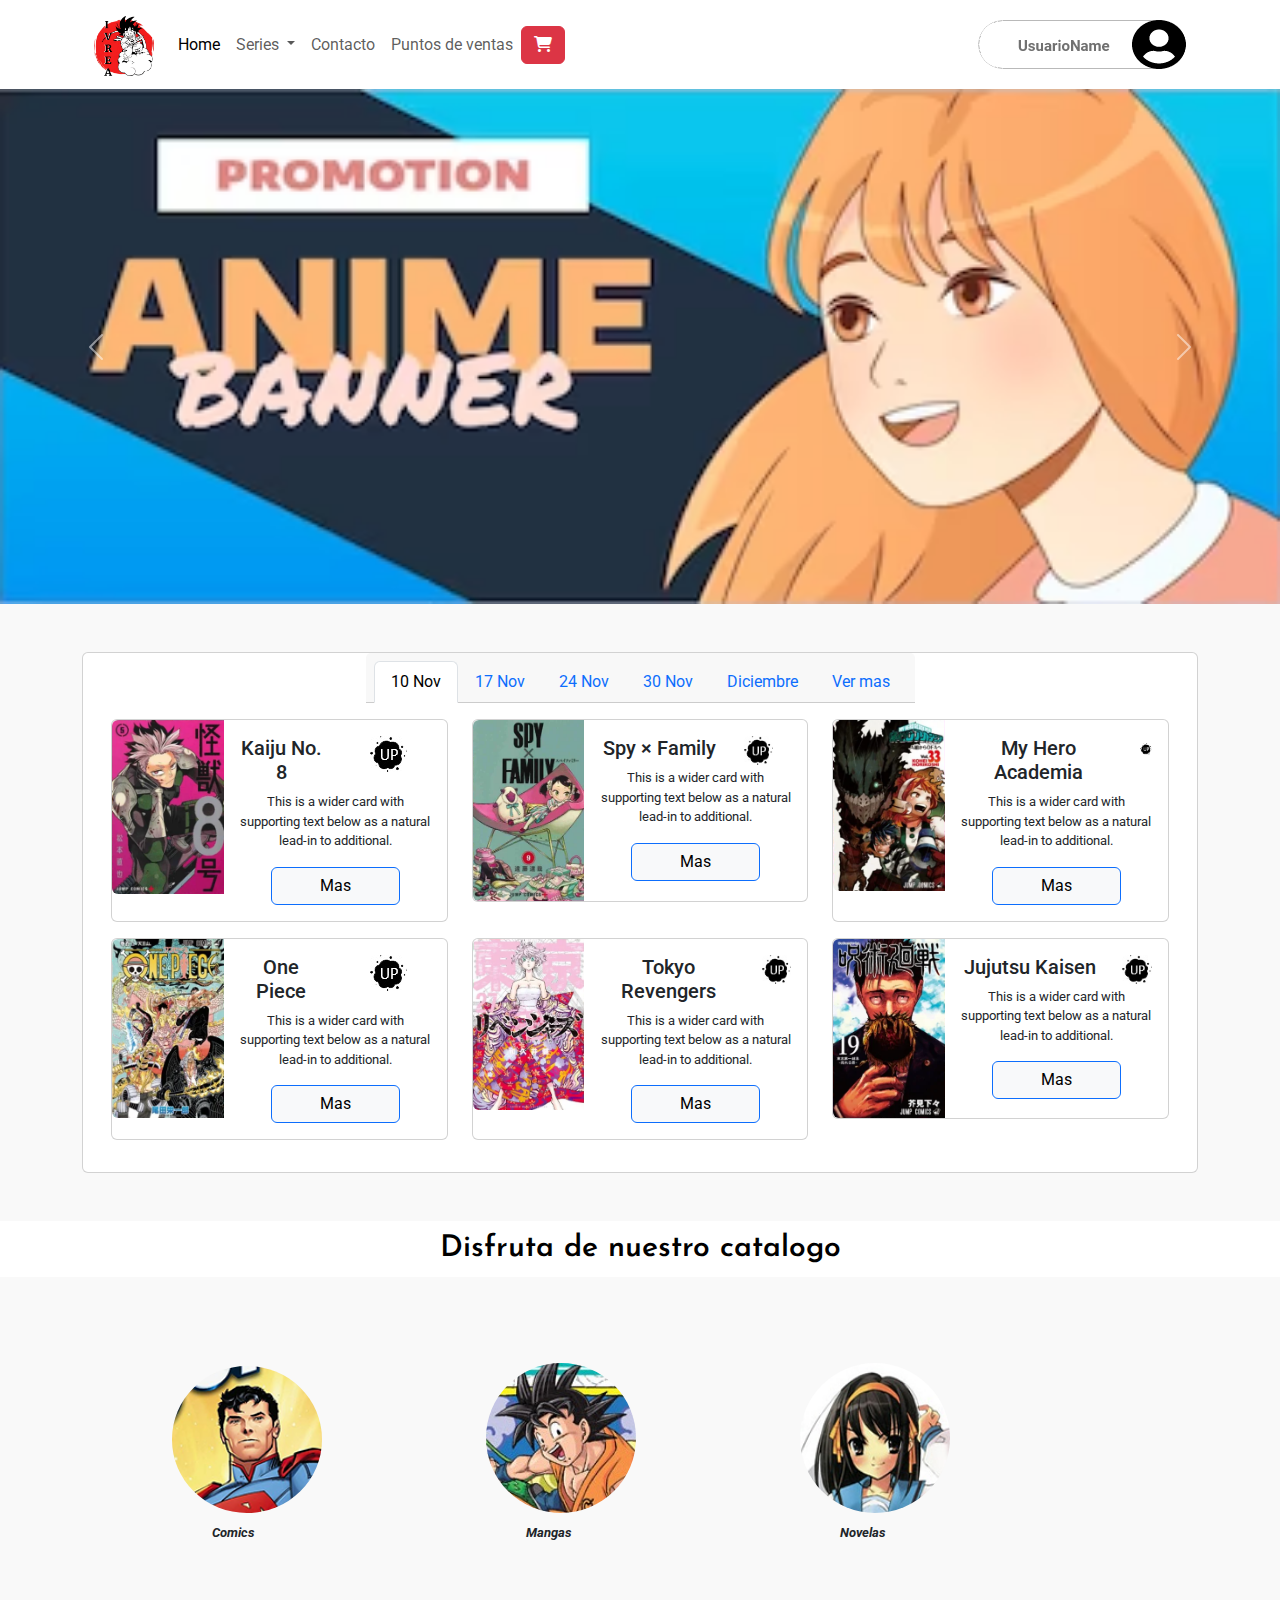
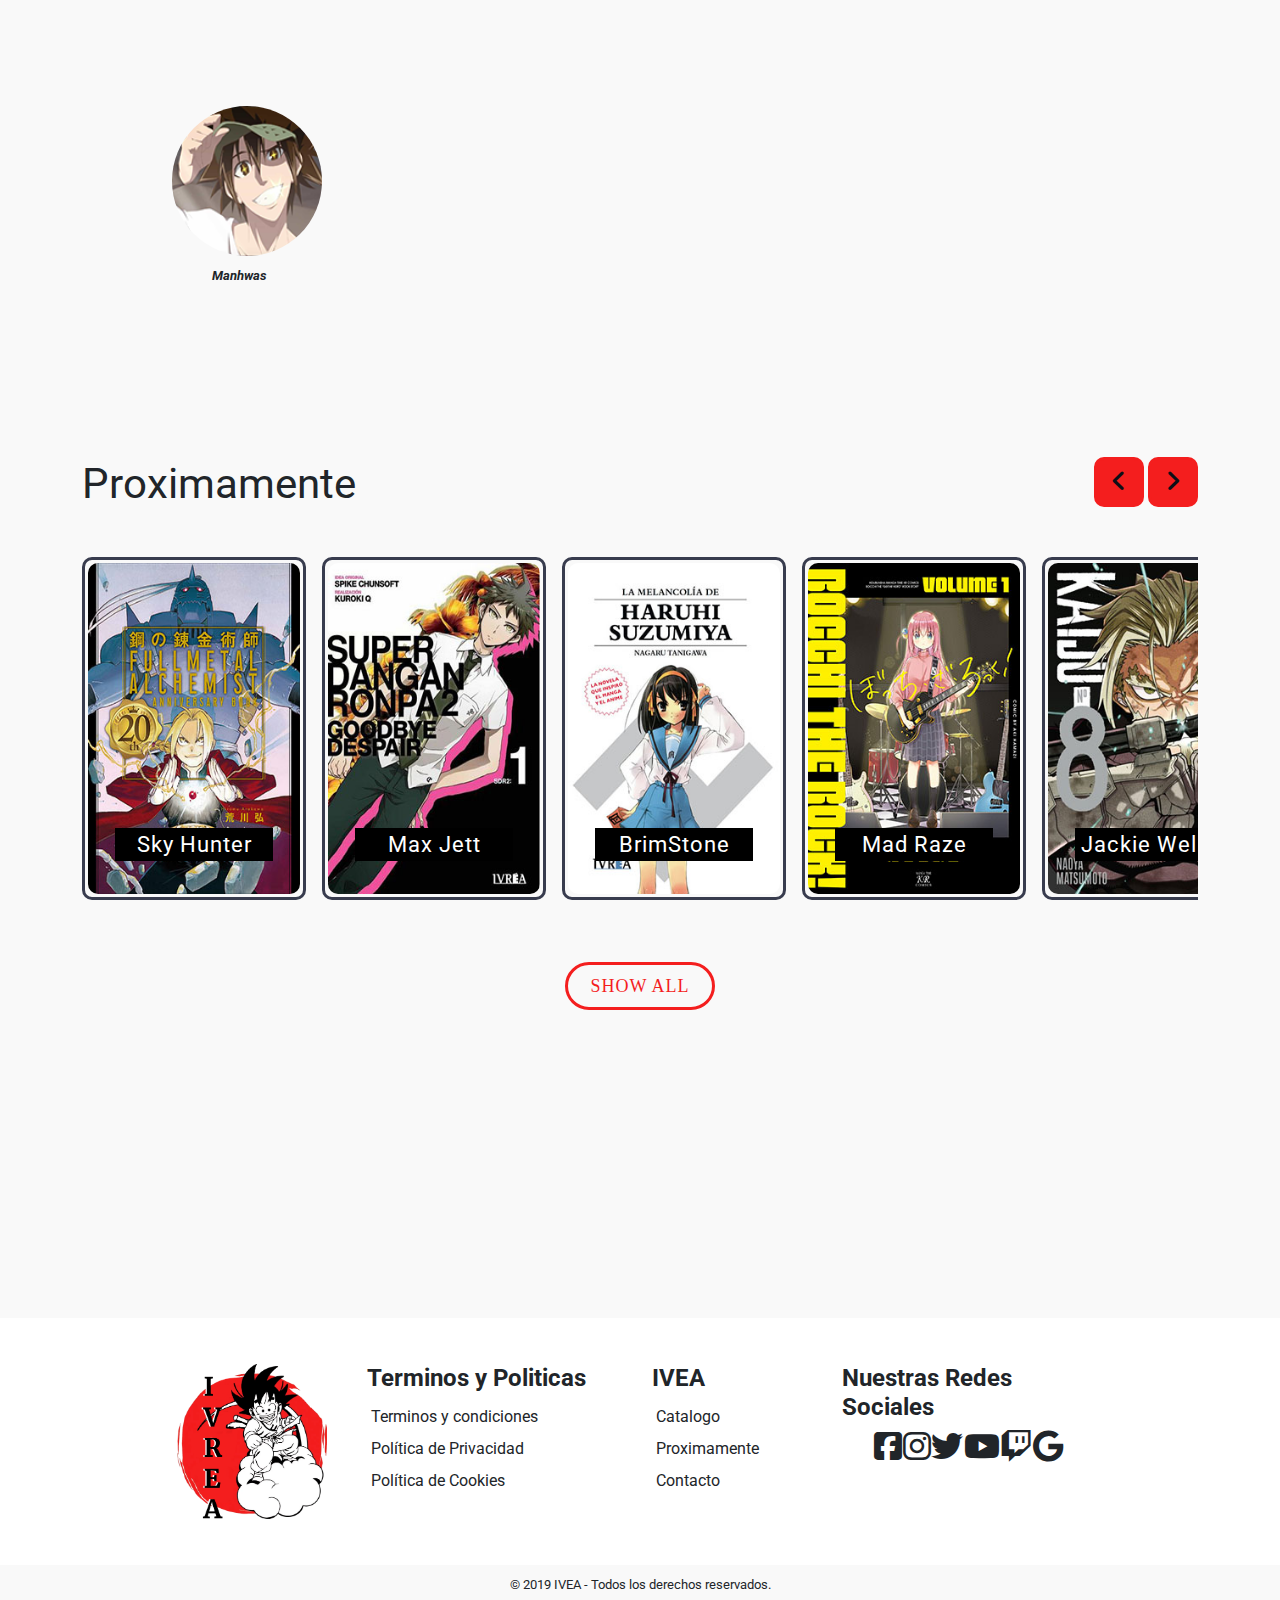
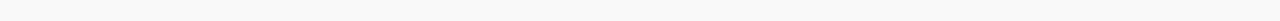
<file: index.html>
<!doctype html>
<html lang="en">
    <head>
        <meta charset="utf-8">
        <meta name="viewport" content="width=device-width, initial-scale=1">
        <title>IVEA</title>
        <link href="https://cdn.jsdelivr.net/npm/bootstrap@5.3.2/dist/css/bootstrap.min.css" rel="stylesheet" integrity="sha384-T3c6CoIi6uLrA9TneNEoa7RxnatzjcDSCmG1MXxSR1GAsXEV/Dwwykc2MPK8M2HN" crossorigin="anonymous">
        <link rel="stylesheet" href="https://cdnjs.cloudflare.com/ajax/libs/font-awesome/6.2.0/css/all.min.css" />
        <link rel="stylesheet" href="assets/scss/style.css">
      </head>
    <body>
        <header>
            <div class="container">
                <div class="row">
                    <div class="col-md-12">
                        <nav class="navbar navbar-expand-lg bg-body-light mx-auto">
                            <div class="container-fluid">      
                                <a class="navbar-brand" href="index.html"><img src="assets/img/logo.png" alt="Logo" width="60" height="60" class="d-inline-block align-text-top"></a>
                                <button class="navbar-toggler" type="button" data-bs-toggle="collapse" data-bs-target="#navbarNavDropdown" aria-controls="navbarNavDropdown" aria-expanded="false" aria-label="Toggle navigation">
                                    <span class="navbar-toggler-icon"></span>
                                </button>
                                <div class="collapse navbar-collapse" id="navbarNavDropdown">
                                    <ul class="navbar-nav">
                                    <li class="nav-item">
                                        <a class="nav-link active" aria-current="page" href="./index.html">Home</a>
                                    </li>
                                    <li class="nav-item dropdown">
                                        <a class="nav-link dropdown-toggle" href="#" role="button" data-bs-toggle="dropdown" aria-expanded="false">
                                        Series
                                        </a>
                                        <ul class="dropdown-menu">
                                        <li><a class="dropdown-item" href="./catalogo.html">Catalogo Completo</a></li>
                                        <li><a class="dropdown-item" href="#">Proximamente</a></li>
                                        <li><a class="dropdown-item" href="#">Calensario de Salida</a></li>
                                        </ul>
                                    </li>
                                    <li class="nav-item">
                                        <a class="nav-link" href="./form-contacto.html">Contacto</a>
                                    </li>
                                    <li class="nav-item">
                                        <a class="nav-link" href="./puntosDeVentas.html">Puntos de ventas</a>
                                    </li>
                                    </ul>
                                    <button class="btn btn-danger" type="button" data-bs-toggle="offcanvas" data-bs-target="#staticBackdrop" aria-controls="staticBackdrop">
                                      <i class="fas fa-shopping-cart"></i>
                                    </button>
                                </div>
                                <img src="assets/img/usuario2.png" class="img-fluid rounded-start" alt="...">
                            </div>
                        </nav>
                        <div class="offcanvas offcanvas-start" data-bs-backdrop="static" tabindex="-1" id="staticBackdrop" aria-labelledby="staticBackdropLabel">
                          <div class="offcanvas-header">
                            <h5 class="offcanvas-title" id="staticBackdropLabel">Carrito de Compras</h5>
                            <button type="button" class="btn-close" data-bs-dismiss="offcanvas" aria-label="Close"></button>
                          </div>
                          <div class="offcanvas-body py-3">
                            <div class="card mb-3 mx-auto">
                              <div class="row g-0">
                                <div class="col-md-4">
                                  <img src="assets/img/portada1.png" class="img-fluid rounded-start" alt="...">
                                </div>
                                <div class="col-md-8">
                                  <div class="card-body">
                                    <h5 class="card-title">Kaiju No. 8</h5>
                                    <p class="card-text">This is a wider card with.</p>
                                    <p class="card-text"><small class="text-body-secondary">Valor: $$$</small></p>
                                    <a href="#" class="btn btn-danger"><i class="fa-solid fa-trash">quitar</i></a>
                                  </div>
                                </div>
                              </div>
                            </div>
                            <div class="card mb-3 mx-auto">
                              <div class="row g-0">
                                <div class="col-md-4">
                                  <img src="assets/img/portada1.png" class="img-fluid rounded-start" alt="...">
                                </div>
                                <div class="col-md-8">
                                  <div class="card-body">
                                    <h5 class="card-title">Kaiju No. 8</h5>
                                    <p class="card-text">This is a wider card with.</p>
                                    <p class="card-text"><small class="text-body-secondary">Valor: $$$</small></p>
                                    <a href="#" class="btn btn-danger"><i class="fa-solid fa-trash">quitar</i></a>
                                  </div>
                                </div>
                              </div>
                            </div>
                            <hr>
                            <div class=" row mx-auto">
                              <a href="./metodo-pago-1.html" class="btn btn-danger">CONTINUAR CON EL PAGO<span> $$$</span></i></a>
                            </div>
                          </div>
                        </div>
                    </div>
                </div>
            </div>
        </header>

        <div id="carouselExampleAutoplaying" class="carousel slider" data-bs-ride="carousel">
                <div class="carousel-inner">
                <div class="carousel-item active">
                    <img src="assets/img/banner1.png" class="d-block w-100" alt="...">
                </div>
                <div class="carousel-item">
                    <img src="assets/img/banner2.png" class="d-block w-100" alt="...">
                </div>
                <div class="carousel-item">
                    <img src="assets/img/banner3.png" class="d-block w-100" alt="...">
                </div>
                </div>
                <button class="carousel-control-prev" type="button" data-bs-target="#carouselExampleAutoplaying" data-bs-slide="prev">
                <span class="carousel-control-prev-icon" aria-hidden="true"></span>
                <span class="visually-hidden">Previous</span>
                </button>
                <button class="carousel-control-next" type="button" data-bs-target="#carouselExampleAutoplaying" data-bs-slide="next">
                <span class="carousel-control-next-icon" aria-hidden="true"></span>
                <span class="visually-hidden">Next</span>
                </button>
        </div>

        <div class="container">
            <div class="row">
                <div class="col-md-12 mt-5">

                    <div class="card text-center">
                        <div class="card-header mx-auto">
                            <ul class="nav nav-tabs card-header-tabs">
                                <li class="nav-item">
                                    <a class="nav-link active" aria-current="true" href="#">10 Nov</a>
                                </li>
                                <li class="nav-item">
                                    <a class="nav-link" href="#">17 Nov</a>
                                </li>
                                <li class="nav-item">
                                    <a class="nav-link" href="#">24 Nov</a>
                                </li>
                                <li class="nav-item">
                                    <a class="nav-link" href="#">30 Nov</a>
                                </li>
                                <li class="nav-item">
                                    <a class="nav-link" href="#">Diciembre</a>
                                </li>
                                <li class="nav-item">
                                    <a class="nav-link" href="#">Ver mas</a>
                                </li>
                            </ul>
                        </div>
                        <div class="card-body">
                            <div class="container-fluid">
                                <div class="row">
                                    <div class="col-md-4">
                                        <div class="card mb-3">
                                            <div class="row g-0">
                                              <div class="col-md-4">
                                                <img src="assets/img/portada1.png" class="img-fluid rounded-start" style="width: auto;" alt="...">
                                              </div>
                                              <div class="col-md-8">
                                                <div class="card-body">
                                                  <div class="row">
                                                    <div class="col-md-6">
                                                      <h5 class="card-title">Kaiju No. 8</h5>
                                                    </div>
                                                    <div class="col-md-6">
                                                      <img src="assets/img/up.jpg" class="img-fluid rounded-start" alt="...">
                                                    </div>            
                                                  </div>
                                                  <p class="card-text">This is a wider card with supporting text below as a natural lead-in to additional.</p>
                                                  <a href="#" class="btn btn-primary text-bg-light px-5">Mas</a>
                                                </div>
                                              </div>
                                            </div>
                                          </div>
                                    </div>
                                    <div class="col-md-4">
                                        <div class="card mb-3">
                                            <div class="row g-0">
                                              <div class="col-md-4">
                                                <img src="assets/img/portada2.png" class="img-fluid rounded-start" style="width: auto;" alt="...">
                                              </div>
                                              <div class="col-md-8">
                                                <div class="card-body">
                                                  <div class="row">
                                                    <div class="col-md-8">
                                                      <h5 class="card-title">Spy × Family</h5>
                                                    </div>
                                                    <div class="col-md-3">
                                                      <img src="assets/img/up.jpg" class="img-fluid rounded-start" alt="...">
                                                    </div>            
                                                  </div>
                                                  <p class="card-text">This is a wider card with supporting text below as a natural lead-in to additional.</p>
                                                  <a href="#" class="btn btn-primary text-bg-light px-5">Mas</a>
                                                </div>
                                              </div>
                                            </div>
                                          </div>
                                    </div>
                                    <div class="col-md-4">
                                        <div class="card mb-3">
                                            <div class="row g-0">
                                              <div class="col-md-4">
                                                <img src="assets/img/portada3.png" class="img-fluid rounded-start" style="width: auto;" alt="...">
                                              </div>
                                              <div class="col-md-8">
                                                <div class="card-body">
                                                  <div class="row">
                                                    <div class="col-md-10">
                                                      <h5 class="card-title">My Hero Academia</h5>
                                                    </div>
                                                    <div class="col-md-2">
                                                      <img src="assets/img/up.jpg" class="img-fluid rounded-start" alt="...">
                                                    </div>            
                                                  </div>
                                                  <p class="card-text">This is a wider card with supporting text below as a natural lead-in to additional.</p>
                                                  <a href="#" class="btn btn-primary text-bg-light px-5">Mas</a>
                                                </div>
                                              </div>
                                            </div>
                                          </div>
                                    </div>
                                    <div class="col-md-4">
                                        <div class="card mb-3">
                                            <div class="row g-0">
                                              <div class="col-md-4">
                                                <img src="assets/img/portada4.png" class="img-fluid rounded-start" style="width: auto;" alt="...">
                                              </div>
                                              <div class="col-md-8">
                                                <div class="card-body">
                                                  <div class="row">
                                                    <div class="col-md-6">
                                                      <h5 class="card-title">One Piece</h5>
                                                    </div>
                                                    <div class="col-md-6">
                                                      <img src="assets/img/up.jpg" class="img-fluid rounded-start" alt="...">
                                                    </div>            
                                                  </div>
                                                  <p class="card-text">This is a wider card with supporting text below as a natural lead-in to additional.</p>
                                                  <a href="#" class="btn btn-primary text-bg-light px-5">Mas</a>
                                                </div>
                                              </div>
                                            </div>
                                          </div>
                                    </div>
                                    <div class="col-md-4">
                                        <div class="card mb-3">
                                            <div class="row g-0">
                                              <div class="col-md-4">
                                                <img src="assets/img/portada5.png" class="img-fluid rounded-start" style="width: auto;" alt="...">
                                              </div>
                                              <div class="col-md-8">
                                                <div class="card-body">
                                                  <div class="row">
                                                    <div class="col-md-9">
                                                      <h5 class="card-title">Tokyo Revengers</h5>
                                                    </div>
                                                    <div class="col-md-3">
                                                      <img src="assets/img/up.jpg" class="img-fluid rounded-start" alt="...">
                                                    </div>            
                                                  </div>
                                                  <p class="card-text">This is a wider card with supporting text below as a natural lead-in to additional.</p>
                                                  <a href="#" class="btn btn-primary text-bg-light px-5">Mas</a>
                                                </div>
                                              </div>
                                            </div>
                                          </div>
                                    </div>
                                    <div class="col-md-4">
                                        <div class="card mb-3">
                                            <div class="row g-0">
                                              <div class="col-md-4">
                                                <img src="assets/img/portada6.png" class="img-fluid rounded-start" style="width: auto;" alt="...">
                                              </div>
                                              <div class="col-md-8">
                                                <div class="card-body">
                                                  <div class="row">
                                                    <div class="col-md-9">
                                                      <h5 class="card-title">Jujutsu Kaisen</h5>
                                                    </div>
                                                    <div class="col-md-3">
                                                      <img src="assets/img/up.jpg" class="img-fluid rounded-start" alt="...">
                                                    </div>            
                                                  </div>
                                                  <p class="card-text">This is a wider card with supporting text below as a natural lead-in to additional.</p>
                                                  <a href="#" class="btn btn-primary text-bg-light px-5">Mas</a>
                                                </div>
                                              </div>
                                            </div>
                                          </div>
                                    </div>
                                </div>
                            </div>
                        </div>
                    </div>
                </div>
            </div>
        </div>

        <div class="row my-5"><h2 class="titulo">Disfruta de nuestro catalogo</h2></div>
        <div class="container">
          <div class="row">  
            <div class="col-md-12 mx-auto">
              <section class="seccion3">
                    <article>
                        <a href="comic.html"><img src="assets/img/comic.png" alt=""></a>
                        <p><b>Comics</b></p>
                    </article>
                    <article>
                        <a href="manga.html"><img src="assets/img/manga.png" alt=""></a>
                        <p><b>Mangas</b></p>
                    </article>
                    <article>
                        <a href="novela.html"><img src="assets/img/novela.png" alt=""></a>
                        <p><b>Novelas</b></p>
                    </article>
                    <article>
                        <a href="manhua.html"><img src="assets/img/manhua.png" alt=""></a>
                        <p><b>Manhwas</b></p>
                    </article>
              </section>
            </div>
          </div>
        </div>

          <section class="slider">
            <div class="container">
            
                <div class="slider" data-slider>
                
              <div class="slider-title">
                <div>
                  <p class="title">Proximamente</p>

                </div>
                        
                <div class="slider__buttons">
                  <button class="slider__button" data-slider-prev disabled>
                  <i class="fa fa-angle-left"></i>
                  </button>
                  <button class="slider__button" data-slider-next>
                  <i class="fa fa-angle-right"></i>
                  </button>
                </div>
              </div>
                
                <ul class="slider__track" data-slider-track>
                  <li>
                  <div class="slide">
                    <img src="assets/img/portada11.jpeg" class="slideimg" />
                    <div class="slide_content">
                      <p>Sky Hunter</p>
                    </div>
                  </div>
                  </li>
                  <li>
                  <div class="slide">
                    <img src="assets/img/portada12.jpeg" class="slideimg" />
                    <div class="slide_content">
                      <p>Max Jett</p>
                    </div>
                  </div>
                  </li>
                  <li>
                  <div class="slide">
                    <img src="assets/img/portada13.jpeg" class="slideimg" />
                    <div class="slide_content">
                      <p>BrimStone</p>
                    </div>
                  </li>
                  <li>
                  <div class="slide">
                    <img src="assets/img/portada14.jpeg" class="slideimg" />
                    <div class="slide_content">
                      <p>Mad Raze</p>
                    </div>
                  </div>
                  </li>
                  <li>
                  <div class="slide">
                    <img src="assets/img/portada15.jpeg" class="slideimg" />
                    <div class="slide_content">
                      <p>Jackie Welles</p>
                    </div>
                  </div>
                  </li>
                  <li>
                  <div class="slide">
                    <img src="assets/img/portada16.jpeg" class="slideimg" />
                    <div class="slide_content">
                      <p>Phoenix</p>
                    </div>
                  </div>
                  </li>
                  <li>
                  <div class="slide">
                    <img src="assets/img/portada17.jpeg" class="slideimg" />
                    <div class="slide_content">
                      <p>Yorinobu Ara</p>
                    </div>
                  </li>
                  <li>
                  <div class="slide">
                    <img src="assets/img/portada18.jpeg" class="slideimg" />
                    <div class="slide_content">
                      <p>Mad Raze</p>
                    </div>
                  </div>
                  </li>
                  <li>
                  <div class="slide">
                    <img src="assets/img/portada19.jpeg" class="slideimg" />
                    <div class="slide_content">
                      <p>Sky Hunter</p>
                    </div>
                  </div>
                  </li>
                  <li>
                  <div class="slide">
                    <img src="assets/img/portada20.jpeg" class="slideimg" />
                    <div class="slide_content">
                      <p>Max Jett</p>
                    </div>
                  </div>
                  </li>
                  <li>
                  <div class="slide">
                    <img src="assets/img/portada1.png" class="slideimg" />
                    <div class="slide_content">
                      <p>BrimStone</p>
                    </div>
                  </li>
                  <li>
                  <div class="slide">
                    <img src="assets/img/portada2.png" class="slideimg" />
                    <div class="slide_content">
                      <p>Mad Raze</p>
                    </div>
                  </div>
                  </li>
                  <li>
                  <div class="slide">
                    <img src="assets/img/portada3.png" class="slideimg" />
                    <div class="slide_content">
                      <p>Jackie Welles</p>
                    </div>
                  </div>
                  </li>
                  <li>
                  <div class="slide">
                    <img src="assets/img/portada4.png" class="slideimg" />
                    <div class="slide_content">
                      <p>Phoenix</p>
                    </div>
                  </div>
                  </li>
                  <li>
                  <div class="slide">
                    <img src="assets/img/portada5.png" class="slideimg" />
                    <div class="slide_content">
                      <p>Yorinobu Ara</p>
                    </div>
                  </li>
                  <li>
                  <div class="slide">
                    <img src="assets/img/portada6.png" class="slideimg" />
                    <div class="slide_content">
                      <p>Mad Raze</p>
                    </div>
                  </div>
                  </li>
                </ul>
                
                <div class="btns">
                  <button>SHOW ALL</button>
                </div>
                
                </div>
            </div>
          </section>
        
        <footer>
          <div class="container">
            <div class="row justify-content-center">
              <div class="col-md-2 my-3">
                <img class="logo" src="assets/img/logo.png" alt="">
              </div>
              <div class="col-md-3 my-3">
                <div>
                  <h4><strong>Terminos y Politicas</strong></h4>
                  <div class="d-flex flex-column mb-3">
                    <div class="p-1">Terminos y condiciones</div>
                    <div class="p-1">Política de Privacidad</div>
                    <div class="p-1">Política de Cookies</div>
                  </div>
                </div>
              </div>
              <div class="col-md-2 my-3">
                <div>
                  <h4><strong>IVEA</strong></h4>
                  <div class="d-flex flex-column mb-3">
                    <div class="p-1">Catalogo</div>
                    <div class="p-1">Proximamente</div>
                    <div class="p-1">Contacto</div>
                  </div>
                </div>
              </div>
                <div class="col-md-3 my-3">
                  <div>
                    <h4><strong>Nuestras Redes Sociales</strong></h4>
                    <ul class="redesSociales">
                      <li><i class="fab fa-facebook-square fa-2x"></i></li>
                      <li><i class="fab fa-instagram fa-2x"></i></li>
                      <li><i class="fab fa-twitter fa-2x"></i></li>
                      <li><i class="fab fa-youtube fa-2x"></i></li>
                      <li><i class="fab fa-twitch fa-2x"></i></li>
                      <li><i class="fab fa-google fa-2x"></i></li>
                    </ul>
                  </div>
                </div>
            </div>
          </div>
        </footer>

        <div class="row">
          <p class="copy">&copy; 2019 IVEA - Todos los derechos reservados.</p>
        </div>
        <!-- Slider section End -->
        <script src="assets/js/script.js"></script>
        <script src="https://cdn.jsdelivr.net/npm/bootstrap@5.3.2/dist/js/bootstrap.bundle.min.js" integrity="sha384-C6RzsynM9kWDrMNeT87bh95OGNyZPhcTNXj1NW7RuBCsyN/o0jlpcV8Qyq46cDfL" crossorigin="anonymous"></script>
    </body>
</html>
</file>
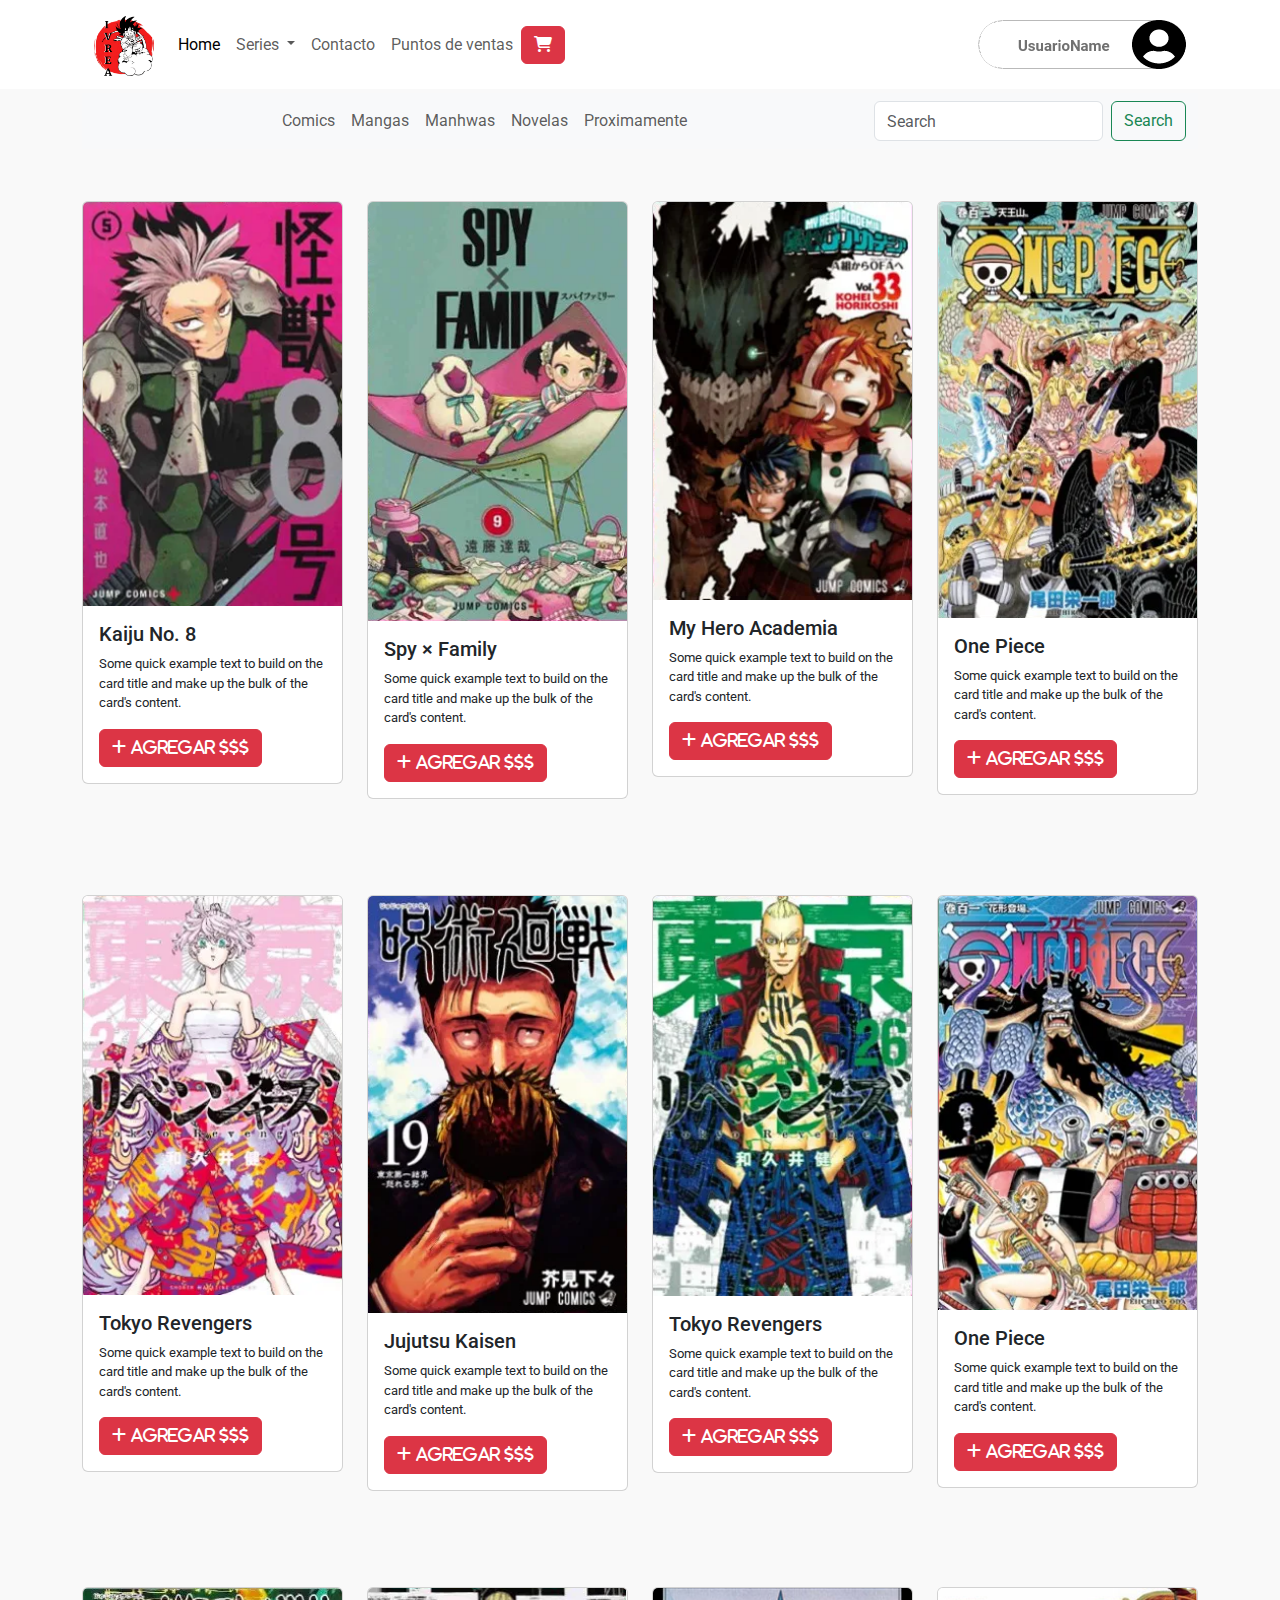
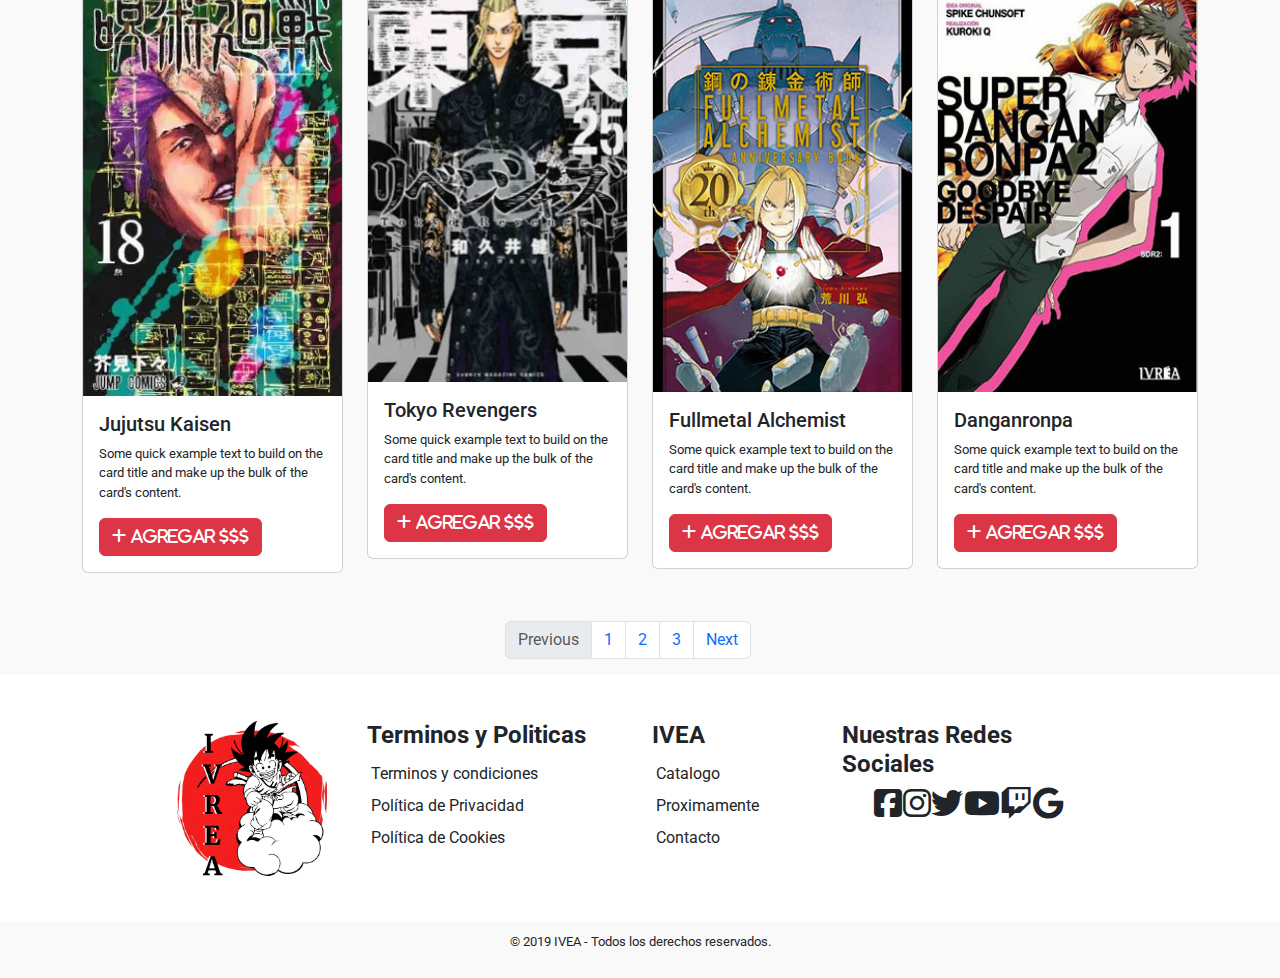
<file: catalogo.html>
<!doctype html>
<html lang="en">
    <head>
        <meta charset="utf-8">
        <meta name="viewport" content="width=device-width, initial-scale=1">
        <title>IVEA</title>
        <link href="https://cdn.jsdelivr.net/npm/bootstrap@5.3.2/dist/css/bootstrap.min.css" rel="stylesheet" integrity="sha384-T3c6CoIi6uLrA9TneNEoa7RxnatzjcDSCmG1MXxSR1GAsXEV/Dwwykc2MPK8M2HN" crossorigin="anonymous">
        <link rel="stylesheet" href="https://cdnjs.cloudflare.com/ajax/libs/font-awesome/6.2.0/css/all.min.css" />
        <link rel="stylesheet" href="assets/scss/style.css">
      </head>
    <body>
        <header>
            <div class="container">
                <div class="row">
                    <div class="col-md-12">
                        <nav class="navbar navbar-expand-lg bg-body-light mx-auto">
                            <div class="container-fluid">      
                                <a class="navbar-brand" href="index.html"><img src="assets/img/logo.png" alt="Logo" width="60" height="60" class="d-inline-block align-text-top"></a>
                                <button class="navbar-toggler" type="button" data-bs-toggle="collapse" data-bs-target="#navbarNavDropdown" aria-controls="navbarNavDropdown" aria-expanded="false" aria-label="Toggle navigation">
                                    <span class="navbar-toggler-icon"></span>
                                </button>
                                <div class="collapse navbar-collapse" id="navbarNavDropdown">
                                    <ul class="navbar-nav">
                                    <li class="nav-item">
                                        <a class="nav-link active" aria-current="page" href="index.html">Home</a>
                                    </li>
                                    <li class="nav-item dropdown">
                                        <a class="nav-link dropdown-toggle" href="#" role="button" data-bs-toggle="dropdown" aria-expanded="false">
                                        Series
                                        </a>
                                        <ul class="dropdown-menu">
                                        <li><a class="dropdown-item" href="catalogo.html">Catalogo Completo</a></li>
                                        <li><a class="dropdown-item" href="#">Proximamente</a></li>
                                        <li><a class="dropdown-item" href="#">Calensario de Salida</a></li>
                                        </ul>
                                    </li>
                                    <li class="nav-item">
                                        <a class="nav-link" href="contacto.html">Contacto</a>
                                    </li>
                                    <li class="nav-item">
                                        <a class="nav-link" href="puntosDeVentas.html">Puntos de ventas</a>
                                    </li>
                                    </ul>
                                    <button class="btn btn-danger" type="button" data-bs-toggle="offcanvas" data-bs-target="#staticBackdrop" aria-controls="staticBackdrop">
                                      <i class="fas fa-shopping-cart"></i>
                                    </button>
                                </div>
                                <img src="assets/img/usuario2.png" class="img-fluid rounded-start" alt="...">
                            </div>
                        </nav>
                        <div class="offcanvas offcanvas-start" data-bs-backdrop="static" tabindex="-1" id="staticBackdrop" aria-labelledby="staticBackdropLabel">
                          <div class="offcanvas-header">
                            <h5 class="offcanvas-title" id="staticBackdropLabel">Carrito de Compras</h5>
                            <button type="button" class="btn-close" data-bs-dismiss="offcanvas" aria-label="Close"></button>
                          </div>
                          <div class="offcanvas-body py-3">
                            <div class="card mb-3 mx-auto">
                              <div class="row g-0">
                                <div class="col-md-4">
                                  <img src="assets/img/portada1.png" class="img-fluid rounded-start" alt="...">
                                </div>
                                <div class="col-md-8">
                                  <div class="card-body">
                                    <h5 class="card-title">Kaiju No. 8</h5>
                                    <p class="card-text">This is a wider card with.</p>
                                    <p class="card-text"><small class="text-body-secondary">Valor: $$$</small></p>
                                    <a href="#" class="btn btn-danger"><i class="fa-solid fa-trash">quitar</i></a>
                                  </div>
                                </div>
                              </div>
                            </div>
                            <div class="card mb-3 mx-auto">
                              <div class="row g-0">
                                <div class="col-md-4">
                                  <img src="assets/img/portada1.png" class="img-fluid rounded-start" alt="...">
                                </div>
                                <div class="col-md-8">
                                  <div class="card-body">
                                    <h5 class="card-title">Kaiju No. 8</h5>
                                    <p class="card-text">This is a wider card with.</p>
                                    <p class="card-text"><small class="text-body-secondary">Valor: $$$</small></p>
                                    <a href="#" class="btn btn-danger"><i class="fa-solid fa-trash">quitar</i></a>
                                  </div>
                                </div>
                              </div>
                            </div>
                            <hr>
                            <div class=" row mx-auto">
                              <a href="./metodo-pago-1.html" class="btn btn-danger">CONTINUAR CON EL PAGO<span> $$$</span></i></a>
                            </div>
                          </div>
                        </div>
                    </div>
                </div>
            </div>
        </header>

        <div class="container py-1">
            <nav class="navbar navbar-expand-lg bg-body-tertiary">
                <div class="container-fluid">        
                    <div class="collapse navbar-collapse" id="navbarNav">
                        <ul class="navbar-nav mx-auto">
                            <li class="nav-item">
                                <a class="nav-link" href="#">Comics</a>
                            </li>
                            <li class="nav-item">
                                <a class="nav-link" href="#">Mangas</a>
                            </li>
                            <li class="nav-item">
                                <a class="nav-link" href="#">Manhwas</a>
                            </li>
                            <li class="nav-item">
                                <a class="nav-link" href="#">Novelas</a>
                            </li>
                            <li class="nav-item">
                                <a class="nav-link" href="#">Proximamente</a>
                            </li>
                        </ul>
                    </div>
                    <form class="d-flex" role="search">
                        <input class="form-control me-2" type="search" placeholder="Search" aria-label="Search">
                        <button class="btn btn-outline-success" type="submit">Search</button>
                    </form>
                </div>
            </nav>
        </div>

        <div class="container">
            <div class="row">
                <div class="col-md-3 py-5">
                    <div class="card">
                        <img src="assets/img/portada1.png" class="card-img-top" alt="...">
                        <div class="card-body">
                          <h5 class="card-title">Kaiju No. 8</h5>
                          <p class="card-text">Some quick example text to build on the card title and make up the bulk of the card's content.</p>
                          <a href="./producto.html" class="btn btn-danger"><i class="fa-solid fa-plus"> agregar $$$</i></a>
                        </div>
                      </div>
                </div>
                <div class="col-md-3 py-5">
                    <div class="card">
                        <img src="assets/img/portada2.png" class="card-img-top" alt="...">
                        <div class="card-body">
                          <h5 class="card-title">Spy × Family</h5>
                          <p class="card-text">Some quick example text to build on the card title and make up the bulk of the card's content.</p>
                          <a href="#" class="btn btn-danger"><i class="fa-solid fa-plus"> agregar $$$</i></a>
                        </div>
                      </div>
                </div>
                <div class="col-md-3 py-5">
                    <div class="card">
                        <img src="assets/img/portada3.png" class="card-img-top" alt="...">
                        <div class="card-body">
                          <h5 class="card-title">My Hero Academia</h5>
                          <p class="card-text">Some quick example text to build on the card title and make up the bulk of the card's content.</p>
                          <a href="#" class="btn btn-danger"><i class="fa-solid fa-plus"> agregar $$$</i></a>
                        </div>
                      </div>
                </div>
                <div class="col-md-3 py-5">
                    <div class="card">
                        <img src="assets/img/portada4.png" class="card-img-top" alt="...">
                        <div class="card-body">
                          <h5 class="card-title">One Piece</h5>
                          <p class="card-text">Some quick example text to build on the card title and make up the bulk of the card's content.</p>
                          <a href="#" class="btn btn-danger"><i class="fa-solid fa-plus"> agregar $$$</i></a>
                        </div>
                      </div>
                </div>
                <div class="col-md-3 py-5">
                    <div class="card">
                        <img src="assets/img/portada5.png" class="card-img-top" alt="...">
                        <div class="card-body">
                          <h5 class="card-title">Tokyo Revengers</h5>
                          <p class="card-text">Some quick example text to build on the card title and make up the bulk of the card's content.</p>
                          <a href="#" class="btn btn-danger"><i class="fa-solid fa-plus"> agregar $$$</i></a>
                        </div>
                      </div>
                </div>
                <div class="col-md-3 py-5">
                    <div class="card">
                        <img src="assets/img/portada6.png" class="card-img-top" alt="...">
                        <div class="card-body">
                          <h5 class="card-title">Jujutsu Kaisen</h5>
                          <p class="card-text">Some quick example text to build on the card title and make up the bulk of the card's content.</p>
                          <a href="#" class="btn btn-danger"><i class="fa-solid fa-plus"> agregar $$$</i></a>
                        </div>
                      </div>
                </div>
                <div class="col-md-3 py-5">
                    <div class="card">
                        <img src="assets/img/portada7.png" class="card-img-top" alt="...">
                        <div class="card-body">
                          <h5 class="card-title">Tokyo Revengers</h5>
                          <p class="card-text">Some quick example text to build on the card title and make up the bulk of the card's content.</p>
                          <a href="#" class="btn btn-danger"><i class="fa-solid fa-plus"> agregar $$$</i></a>
                        </div>
                      </div>
                </div>
                <div class="col-md-3 py-5">
                    <div class="card">
                        <img src="assets/img/portada8.png" class="card-img-top" alt="...">
                        <div class="card-body">
                          <h5 class="card-title">One Piece</h5>
                          <p class="card-text">Some quick example text to build on the card title and make up the bulk of the card's content.</p>
                          <a href="#" class="btn btn-danger"><i class="fa-solid fa-plus"> agregar $$$</i></a>
                        </div>
                      </div>
                </div>
                <div class="col-md-3 py-5">
                    <div class="card">
                        <img src="assets/img/portada9.png" class="card-img-top" alt="...">
                        <div class="card-body">
                          <h5 class="card-title">Jujutsu Kaisen</h5>
                          <p class="card-text">Some quick example text to build on the card title and make up the bulk of the card's content.</p>
                          <a href="#" class="btn btn-danger"><i class="fa-solid fa-plus"> agregar $$$</i></a>
                        </div>
                      </div>
                </div>
                <div class="col-md-3 py-5">
                    <div class="card">
                        <img src="assets/img/portada10.png" class="card-img-top" alt="...">
                        <div class="card-body">
                          <h5 class="card-title">Tokyo Revengers</h5>
                          <p class="card-text">Some quick example text to build on the card title and make up the bulk of the card's content.</p>
                          <a href="#" class="btn btn-danger"><i class="fa-solid fa-plus"> agregar $$$</i></a>
                        </div>
                      </div>
                </div>
                <div class="col-md-3 py-5">
                    <div class="card">
                        <img src="assets/img/portada11.jpeg" class="card-img-top" alt="...">
                        <div class="card-body">
                            <h5 class="card-title">Fullmetal Alchemist</h5>
                            <p class="card-text">Some quick example text to build on the card title and make up the bulk of the card's content.</p>
                            <a href="#" class="btn btn-danger"><i class="fa-solid fa-plus"> agregar $$$</i></a>
                        </div>
                    </div>
                </div>
                <div class="col-md-3 py-5">
                    <div class="card">
                        <img src="assets/img/portada12.jpeg" class="card-img-top" alt="...">
                        <div class="card-body">
                            <h5 class="card-title">Danganronpa</h5>
                            <p class="card-text">Some quick example text to build on the card title and make up the bulk of the card's content.</p>
                            <a href="#" class="btn btn-danger"><i class="fa-solid fa-plus"> agregar $$$</i></a>
                        </div>
                      </div>
                </div>
                
                <div class="row">
                    <nav aria-label="Page navigation example">
                        <ul class="pagination justify-content-center">
                          <li class="page-item disabled">
                            <a class="page-link">Previous</a>
                          </li>
                          <li class="page-item"><a class="page-link" href="#">1</a></li>
                          <li class="page-item"><a class="page-link" href="#">2</a></li>
                          <li class="page-item"><a class="page-link" href="#">3</a></li>
                          <li class="page-item">
                            <a class="page-link" href="#">Next</a>
                          </li>
                        </ul>
                      </nav>
                </div>
                
            </div>
        </div>

        

        <footer>
            <div class="container">
                <div class="row justify-content-center">
                    <div class="col-md-2 my-3">
                    <img class="logo" src="assets/img/logo.png" alt="">
                    </div>
                    <div class="col-md-3 my-3">
                    <div>
                        <h4><strong>Terminos y Politicas</strong></h4>
                        <div class="d-flex flex-column mb-3">
                        <div class="p-1">Terminos y condiciones</div>
                        <div class="p-1">Política de Privacidad</div>
                        <div class="p-1">Política de Cookies</div>
                        </div>
                    </div>
                    </div>
                    <div class="col-md-2 my-3">
                    <div>
                        <h4><strong>IVEA</strong></h4>
                        <div class="d-flex flex-column mb-3">
                        <div class="p-1">Catalogo</div>
                        <div class="p-1">Proximamente</div>
                        <div class="p-1">Contacto</div>
                        </div>
                    </div>
                </div>
                <div class="col-md-3 my-3">
                    <div>
                    <h4><strong>Nuestras Redes Sociales</strong></h4>
                    <ul class="redesSociales">
                        <li><i class="fab fa-facebook-square fa-2x"></i></li>
                        <li><i class="fab fa-instagram fa-2x"></i></li>
                        <li><i class="fab fa-twitter fa-2x"></i></li>
                        <li><i class="fab fa-youtube fa-2x"></i></li>
                        <li><i class="fab fa-twitch fa-2x"></i></li>
                        <li><i class="fab fa-google fa-2x"></i></li>
                    </ul>
                    </div>
                </div>
            </div>
            </div>
        </footer>

        <div class="row">
            <p class="copy">&copy; 2019 IVEA - Todos los derechos reservados.</p>
        </div>
        <!-- Slider section End -->
        <script src="assets/js/script.js"></script>
        <script src="https://cdn.jsdelivr.net/npm/bootstrap@5.3.2/dist/js/bootstrap.bundle.min.js" integrity="sha384-C6RzsynM9kWDrMNeT87bh95OGNyZPhcTNXj1NW7RuBCsyN/o0jlpcV8Qyq46cDfL" crossorigin="anonymous"></script>
    </body>
</html>
</file>
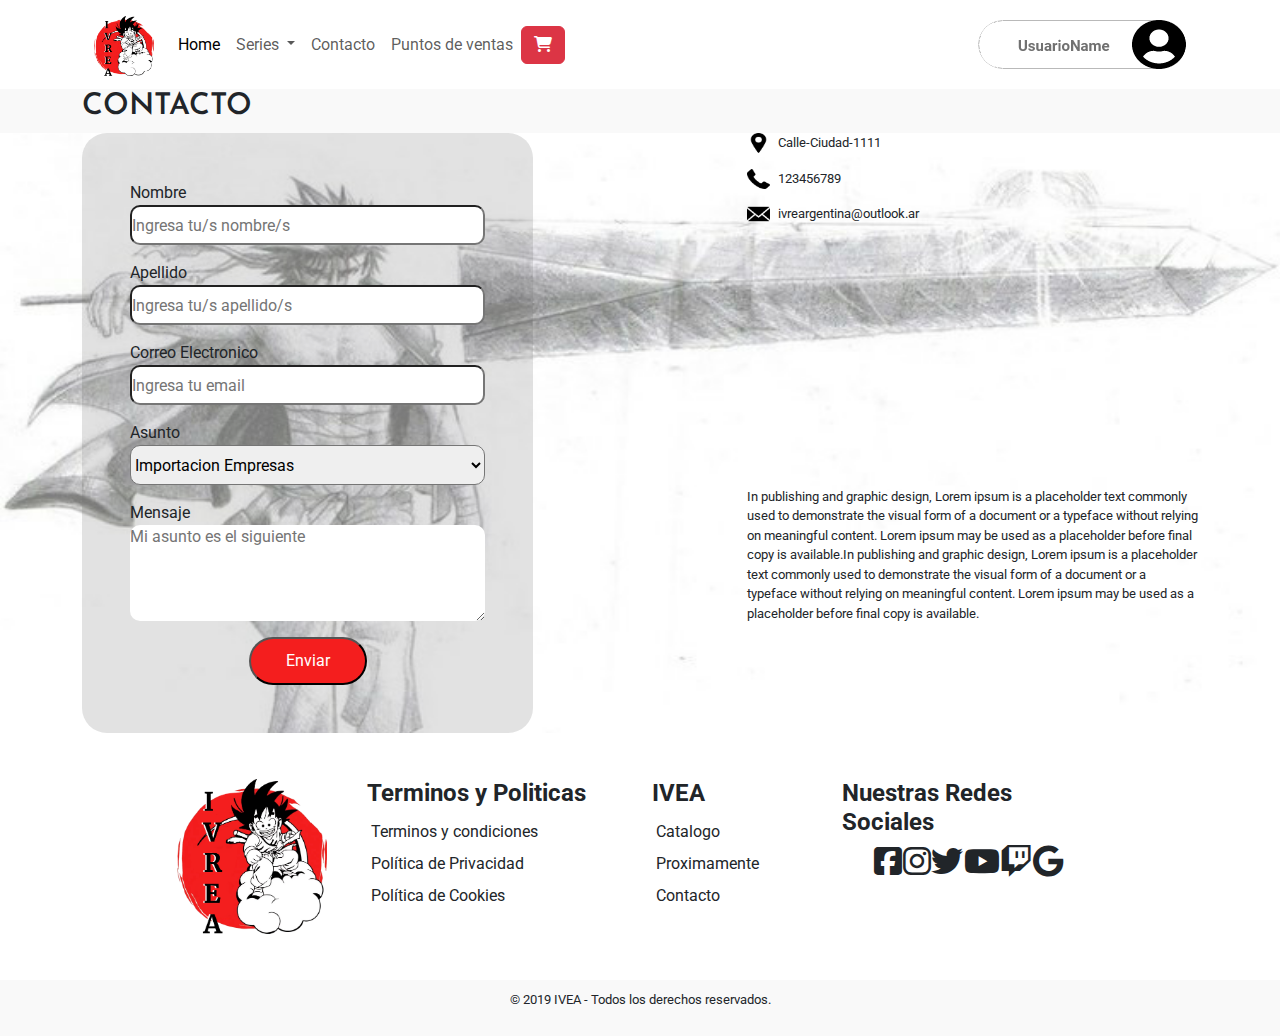
<file: form-contacto.html>
<!DOCTYPE html>
<html lang="es">
<head>
    <meta charset="UTF-8">
    <meta name="viewport" content="width=device-width, initial-scale=1.0">
    <link rel="stylesheet" href="./assets/scss/style.css">
    <link rel="preconnect" href="https://fonts.googleapis.com">
    <link rel="preconnect" href="https://fonts.gstatic.com" crossorigin>
    <link href="https://fonts.googleapis.com/css2?family=Roboto&display=swap" rel="stylesheet">
    <link rel="preconnect" href="https://fonts.googleapis.com">
    <link rel="preconnect" href="https://fonts.gstatic.com" crossorigin>
    <link href="https://fonts.googleapis.com/css2?family=Josefin+Sans:wght@600&display=swap" rel="stylesheet">
    <link rel="stylesheet" href="https://cdnjs.cloudflare.com/ajax/libs/font-awesome/6.2.0/css/all.min.css" />
    <title>Contacto</title>
</head>
<body>
    <header>
        <div class="container">
            <div class="row">
                <div class="col-md-12">
                    <nav class="navbar navbar-expand-lg bg-body-light mx-auto">
                        <div class="container-fluid">      
                            <a class="navbar-brand" href="./index.html"><img src="assets/img/logo.png" alt="Logo" width="60" height="60" class="d-inline-block align-text-top"></a>
                            <button class="navbar-toggler" type="button" data-bs-toggle="collapse" data-bs-target="#navbarNavDropdown" aria-controls="navbarNavDropdown" aria-expanded="false" aria-label="Toggle navigation">
                                <span class="navbar-toggler-icon"></span>
                            </button>
                            <div class="collapse navbar-collapse" id="navbarNavDropdown">
                                <ul class="navbar-nav">
                                <li class="nav-item">
                                    <a class="nav-link active" aria-current="page" href="./index.html">Home</a>
                                </li>
                                <li class="nav-item dropdown">
                                    <a class="nav-link dropdown-toggle" href="#" role="button" data-bs-toggle="dropdown" aria-expanded="false">
                                    Series
                                    </a>
                                    <ul class="dropdown-menu">
                                    <li><a class="dropdown-item" href="./catalogo.html">Catalogo Completo</a></li>
                                    <li><a class="dropdown-item" href="#">Proximamente</a></li>
                                    <li><a class="dropdown-item" href="#">Calendario de Salida</a></li>
                                    </ul>
                                </li>
                                <li class="nav-item">
                                    <a class="nav-link" href="./form-contacto.html">Contacto</a>
                                </li>
                                <li class="nav-item">
                                    <a class="nav-link" href="./puntosDeVentas.html">Puntos de ventas</a>
                                </li>
                                </ul>
                                <button class="btn btn-danger" type="button" data-bs-toggle="offcanvas" data-bs-target="#staticBackdrop" aria-controls="staticBackdrop">
                                  <i class="fas fa-shopping-cart"></i>
                                </button>
                            </div>
                            <img src="assets/img/usuario2.png" class="img-fluid rounded-start" alt="...">
                        </div>
                    </nav>
                    <div class="offcanvas offcanvas-start" data-bs-backdrop="static" tabindex="-1" id="staticBackdrop" aria-labelledby="staticBackdropLabel">
                      <div class="offcanvas-header">
                        <h5 class="offcanvas-title" id="staticBackdropLabel">Carrito de Compras</h5>
                        <button type="button" class="btn-close" data-bs-dismiss="offcanvas" aria-label="Close"></button>
                      </div>
                      <div class="offcanvas-body py-3">
                        <div class="card mb-3 mx-auto">
                          <div class="row g-0">
                            <div class="col-md-4">
                              <img src="assets/img/portada1.png" class="img-fluid rounded-start" alt="...">
                            </div>
                            <div class="col-md-8">
                              <div class="card-body">
                                <h5 class="card-title">Kaiju No. 8</h5>
                                <p class="card-text">This is a wider card with.</p>
                                <p class="card-text"><small class="text-body-secondary">Valor: $$$</small></p>
                                <a href="#" class="btn btn-danger"><i class="fa-solid fa-trash">quitar</i></a>
                              </div>
                            </div>
                          </div>
                        </div>
                        <div class="card mb-3 mx-auto">
                          <div class="row g-0">
                            <div class="col-md-4">
                              <img src="assets/img/portada1.png" class="img-fluid rounded-start" alt="...">
                            </div>
                            <div class="col-md-8">
                              <div class="card-body">
                                <h5 class="card-title">Kaiju No. 8</h5>
                                <p class="card-text">This is a wider card with.</p>
                                <p class="card-text"><small class="text-body-secondary">Valor: $$$</small></p>
                                <a href="#" class="btn btn-danger"><i class="fa-solid fa-trash">quitar</i></a>
                              </div>
                            </div>
                          </div>
                        </div>
                        <hr>
                        <div class=" row mx-auto">
                          <a href="./metodo-pago-1.html" class="btn btn-danger">CONTINUAR CON EL PAGO<span> $$$</span></i></a>
                        </div>
                      </div>
                    </div>
                </div>
            </div>
        </div>
    </header>   
    
    <main>
        <div class="container">
            <div class="row">
                <div class="col-md-12 d-flex justify-content-start">
                    <h2>CONTACTO</h2>
                </div>
            </div>
        </div>

        <section>
            <img class="z-n1 position-absolute" src="./assets/img/fondo-contacto-listo.jpg" alt="" height="800px" width="100%">
        </section>
            <div class="container">
                <div class="row d-flex justify-content-between">
                    <div class="col-md-5">
                        <!----------FORMULARIO DE CONTACTO-------->
                        <div class="caja-borde p-5">
                            <form method="" action="">

                                <div class="d-flex flex-column">
                                    <label for="nombre-contacto">Nombre</label>
                                    <input type="text" id="nombre-contacto" placeholder="Ingresa tu/s nombre/s">
                                </div>

                                <div class="d-flex flex-column mt-3">
                                    <label for="apellidos">Apellido</label>
                                    <input type="text" id="apellidos" placeholder="Ingresa tu/s apellido/s">
                                </div>

                                <div class="d-flex flex-column mt-3">
                                    <label for="email">Correo Electronico</label>
                                    <input type="email" id="email" placeholder="Ingresa tu email">
                                </div>

                                <div class="d-flex flex-column mt-3">
                                    <label for="asunto">Asunto</label>
                                    <select name="" id="asunto">
                                        <option value="1">Importacion Empresas</option>
                                        <option value="2">Problemas de compra - Cliente</option>
                                        <option value="3">Duda/Inquietud</option>
                                    </select>
                                </div>

                                <div class="d-flex flex-column mt-3">
                                    <label for="mensaje">Mensaje</label>
                                    <textarea name="mensaje" id="mensaje" placeholder="Mi asunto es el siguiente" rows="4"></textarea>
                                </div>

                                <div class="d-flex justify-content-center mt-3">
                                    <button type="submit" class="boton2-form">Enviar</button>
                                </div>
                            
                            
                            </form>
                        </div>
                    </div>
                    

                    <!--------INFORMACION Y PUNTOS DE CONTACTOS DE IVREA-->
                    <div class="col-md-5">
                        <div class="d-flex flex-row">
                            <img src="./assets/img/icono-localizacion.png" alt="" height="20px" width="5%">
                            <p class="ms-2">Calle-Ciudad-1111</p>
                        </div>

                        <div class="d-flex flex-row">
                            <img src="./assets/img/icono-telefono.png" alt="" height="20px" width="5%">
                            <p class="ms-2">123456789</p>
                        </div>

                        <div class="d-flex flex-row">
                            <img src="./assets/img/icono-carta.png" alt="" height="20px" width="5%">
                            <p class="ms-2">ivreargentina@outlook.ar</p>
                        </div>

                        <iframe src="https://www.google.com/maps/embed?pb=!1m14!1m8!1m3!1d13379.459661036724!2d-71.5331841!3d-33.0336892!3m2!1i1024!2i768!4f13.1!3m3!1m2!1s0x9689de64d74fd4af%3A0x8004f381e9055a38!2sDuoc%20UC%3A%20Sede%20Vi%C3%B1a%20Del%20Mar!5e0!3m2!1ses!2scl!4v1701109921949!5m2!1ses!2scl" width="97%" height="240" style="border:0;" allowfullscreen="" loading="lazy" referrerpolicy="no-referrer-when-downgrade"></iframe>

                        <p>In publishing and graphic design, Lorem ipsum is a placeholder text commonly used to demonstrate the visual form of a document or a typeface without relying on meaningful content. Lorem ipsum may be used as a placeholder before final copy is available.In publishing and graphic design, Lorem ipsum is a placeholder text commonly used to demonstrate the visual form of a document or a typeface without relying on meaningful content. Lorem ipsum may be used as a placeholder before final copy is available.</p>
                    </div>
                    
                </div>
            </div>

    </main>
   
    <footer>
        <div class="container">
          <div class="row justify-content-center">
            <div class="col-md-2 my-3">
              <img class="logo" src="assets/img/logo.png" alt="">
            </div>
            <div class="col-md-3 my-3">
              <div>
                <h4><strong>Terminos y Politicas</strong></h4>
                <div class="d-flex flex-column mb-3">
                  <div class="p-1">Terminos y condiciones</div>
                  <div class="p-1">Política de Privacidad</div>
                  <div class="p-1">Política de Cookies</div>
                </div>
              </div>
            </div>
            <div class="col-md-2 my-3">
              <div>
                <h4><strong>IVEA</strong></h4>
                <div class="d-flex flex-column mb-3">
                  <div class="p-1">Catalogo</div>
                  <div class="p-1">Proximamente</div>
                  <div class="p-1">Contacto</div>
                </div>
              </div>
            </div>
              <div class="col-md-3 my-3">
                <div>
                  <h4><strong>Nuestras Redes Sociales</strong></h4>
                  <ul class="redesSociales">
                    <li><i class="fab fa-facebook-square fa-2x"></i></li>
                    <li><i class="fab fa-instagram fa-2x"></i></li>
                    <li><i class="fab fa-twitter fa-2x"></i></li>
                    <li><i class="fab fa-youtube fa-2x"></i></li>
                    <li><i class="fab fa-twitch fa-2x"></i></li>
                    <li><i class="fab fa-google fa-2x"></i></li>
                  </ul>
                </div>
              </div>
          </div>
        </div>
      </footer>
      

      <div class="row">
        <p class="copy">&copy; 2019 IVEA - Todos los derechos reservados.</p>
      </div>
      <script src="./assets/bootstrap-5.3.2/scss/bootstrap.scss"></script>
    
</body>
</html>
</file>
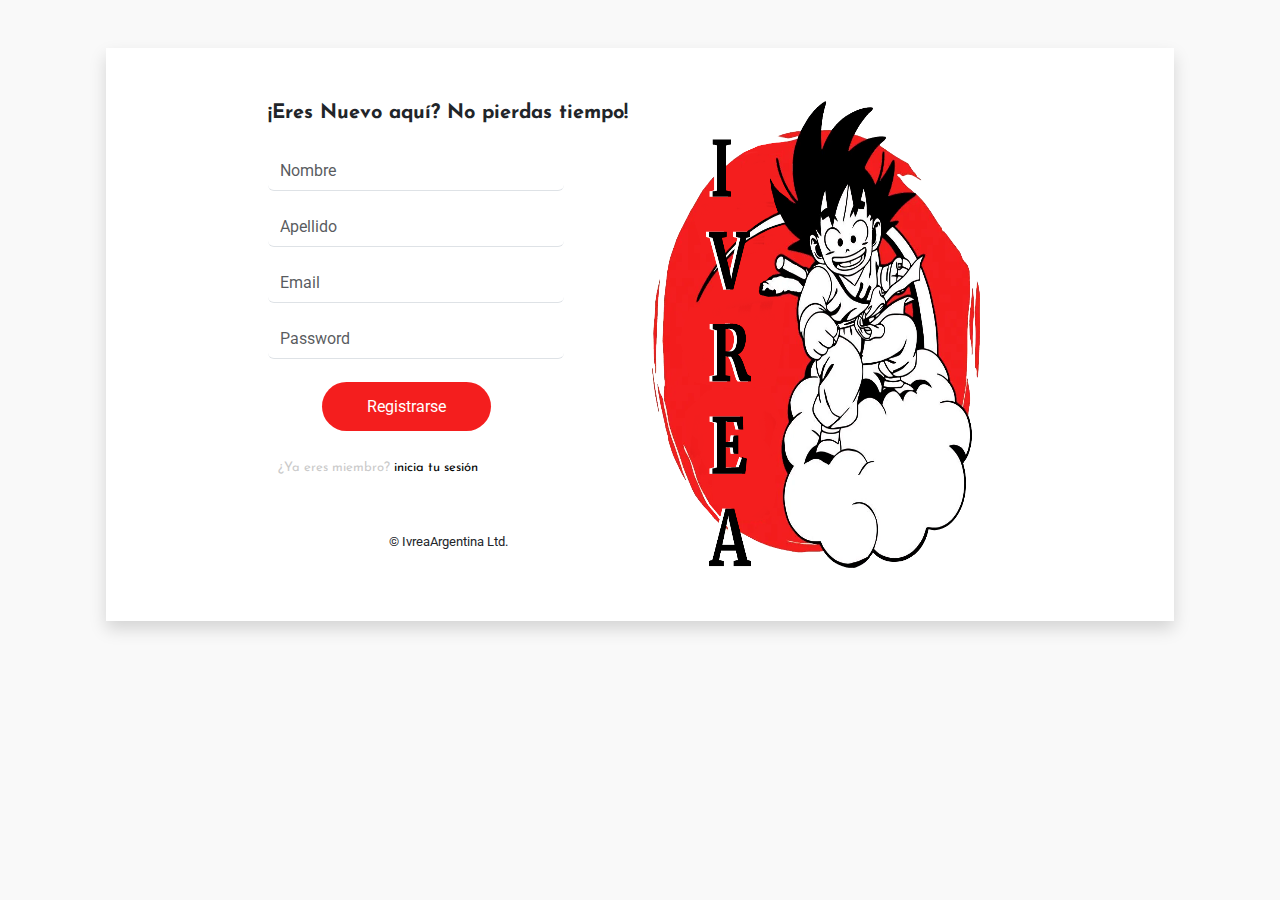
<file: formulario.html>
<!DOCTYPE html>
<html lang="en">
<head>
    <meta charset="UTF-8">
    <meta name="viewport" content="width=device-width, initial-scale=1.0">
        <link href="https://cdn.jsdelivr.net/npm/bootstrap@5.3.2/dist/css/bootstrap.min.css" rel="stylesheet" integrity="sha384-T3c6CoIi6uLrA9TneNEoa7RxnatzjcDSCmG1MXxSR1GAsXEV/Dwwykc2MPK8M2HN" crossorigin="anonymous">
        <link rel="stylesheet" href="https://cdnjs.cloudflare.com/ajax/libs/font-awesome/6.2.0/css/all.min.css" />
        <link rel="stylesheet" href="assets/scss/style.css">
    <title>Login</title>
</head>
<body>
    
    <div class="container py-5 px-5">
        <div class="row">
            <div class="col-md-12 shadow" id="cuerpo">
                <div class="row">
                <div class="col-md-6 d-flex justify-content-end">
                    <form>
                        <h5 class="tituloLogin"><strong>¡Eres Nuevo aquí? No pierdas tiempo!</strong></h5>
                        <div class="row mb-3">
                            <div class="col-sm-10">
                                <input type="text" class="form-control border border-0 border-bottom" placeholder="Nombre" id="inputName">
                            </div>
                        </div>
                        <div class="row mb-3">
                            <div class="col-sm-10">
                                <input type="text" class="form-control border border-0 border-bottom" placeholder="Apellido" id="inputApellido">
                            </div>
                        </div>
                        <div class="row mb-3">
                            <div class="col-sm-10">
                                <input type="email" class="form-control border border-0 border-bottom" placeholder="Email" id="inputEmail">
                            </div>
                        </div>
                        <div class="row mb-3">
                            <div class="col-sm-10" id="label">
                                <input type="password" class="form-control border border-0 border-bottom" placeholder="Password" id="inputPassword">
                            </div>
                        </div>
                        <a href="./index.html" class="boton3" >Registrarse</a>
                        <div class="ingresa">
                            <p class="miembro">¿Ya eres miembro?<span class="inicio"> inicia tu sesión</span></p>
                        </div>
                        <p class="copy2">© IvreaArgentina Ltd.</p>
                    </form> 
                    
                </div>
                <div class="col-md-6 d-flex justify-content-between">
                    <img class="imagen" src="assets/img/logo.png" alt="">
                </div>                      
            </div>
            </div>
        </div>
    </div>

</body>

    <!-- Slider section End -->
    <script src="assets/js/script.js"></script>
    <script src="https://cdn.jsdelivr.net/npm/bootstrap@5.3.2/dist/js/bootstrap.bundle.min.js" integrity="sha384-C6RzsynM9kWDrMNeT87bh95OGNyZPhcTNXj1NW7RuBCsyN/o0jlpcV8Qyq46cDfL" crossorigin="anonymous"></script>
</html>
</file>
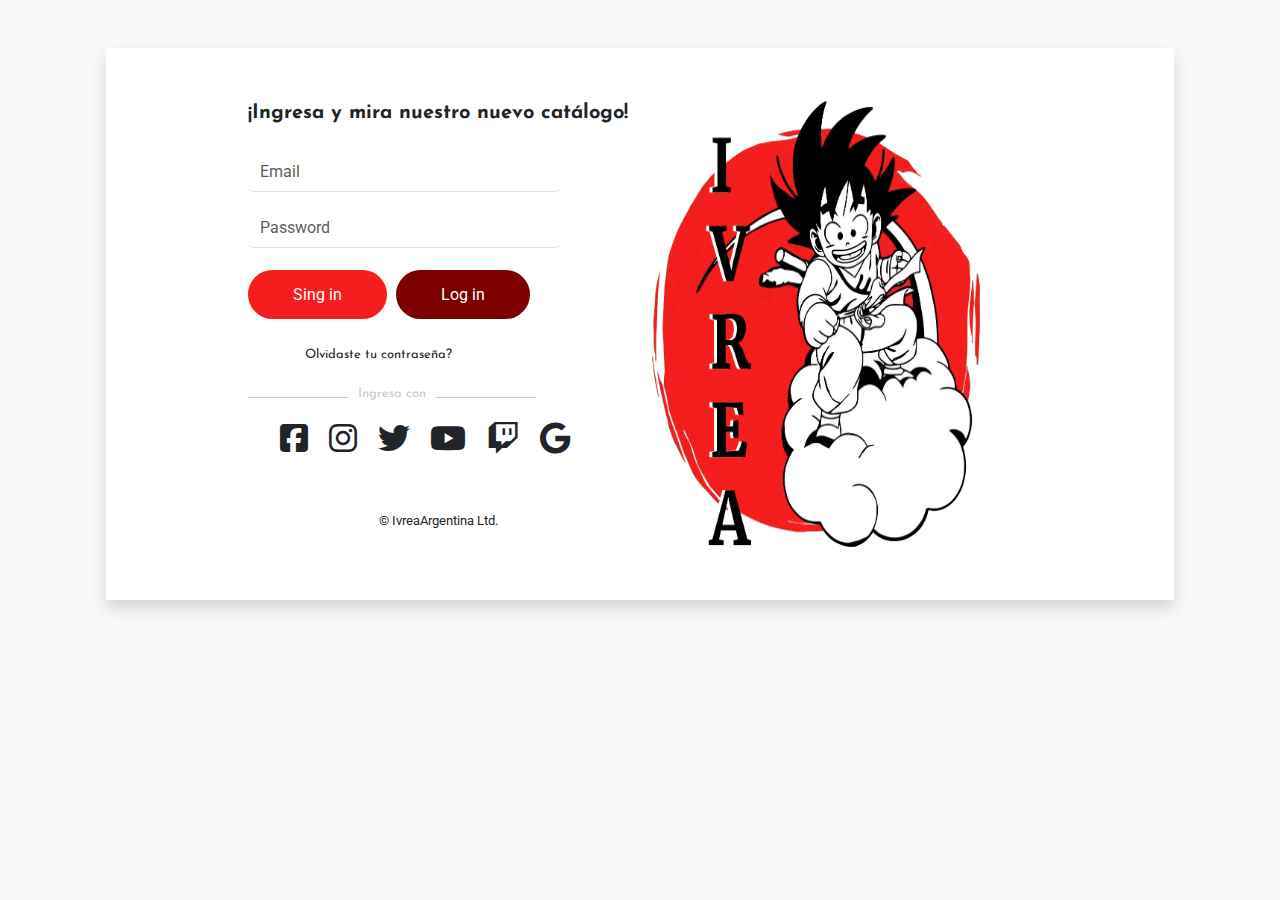
<file: login.html>
<!DOCTYPE html>
<html lang="en">
<head>
    <meta charset="UTF-8">
    <meta name="viewport" content="width=device-width, initial-scale=1.0">
        <link href="https://cdn.jsdelivr.net/npm/bootstrap@5.3.2/dist/css/bootstrap.min.css" rel="stylesheet" integrity="sha384-T3c6CoIi6uLrA9TneNEoa7RxnatzjcDSCmG1MXxSR1GAsXEV/Dwwykc2MPK8M2HN" crossorigin="anonymous">
        <link rel="stylesheet" href="https://cdnjs.cloudflare.com/ajax/libs/font-awesome/6.2.0/css/all.min.css" />
        <link rel="stylesheet" href="assets/scss/style.css">
    <title>Login</title>
</head>
<body>
    
    <div class="container py-5 px-5">
        <div class="row">
            <div class="col-md-12 shadow" id="cuerpo">
                <div class="row">
                <div class="col-md-6 d-flex justify-content-end">
                    <form>
                        <h5 class="tituloLogin"><strong>¡Ingresa y mira nuestro nuevo catálogo!</strong></h5>
                        <div class="row mb-3">
                            <div class="col-sm-10">
                                <input type="email" class="form-control border border-0 border-bottom" placeholder="Email" id="inputEmail3">
                            </div>
                        </div>
                        <div class="row mb-3" id="label">
                            <div class="col-sm-10">
                                <input type="password" class="form-control border border-0 border-bottom" placeholder="Password" id="inputPassword3">
                            </div>
                        </div>
                        <a href="./formulario.html" class="boton1" >Sing in</a>
                        <a href="./index.html" class="boton2" >Log in</a>
                        <p class="olvidaste">Olvidaste tu contraseña?</p>
                        <div class="ingresa">
                            <hr>
                            <p>Ingresa con</p>
                            <hr>
                        </div>
                        <ul class="redesSociales">
                            <li><i class="fab fa-facebook-square fa-2x"></i></li>
                            <li><i class="fab fa-instagram fa-2x"></i></li>
                            <li><i class="fab fa-twitter fa-2x"></i></li>
                            <li><i class="fab fa-youtube fa-2x"></i></li>
                            <li><i class="fab fa-twitch fa-2x"></i></li>
                            <li><i class="fab fa-google fa-2x"></i></li>
                        </ul>
                        <p class="copy2">© IvreaArgentina Ltd.</p>
                    </form> 
                    
                </div>
                <div class="col-md-6 d-flex justify-content-between">
                    <img class="imagen" src="assets/img/logo.png" alt="">
                </div>                      
            </div>
            </div>
        </div>
    </div>

</body>

    <!-- Slider section End -->
    <script src="assets/js/script.js"></script>
    <script src="https://cdn.jsdelivr.net/npm/bootstrap@5.3.2/dist/js/bootstrap.bundle.min.js" integrity="sha384-C6RzsynM9kWDrMNeT87bh95OGNyZPhcTNXj1NW7RuBCsyN/o0jlpcV8Qyq46cDfL" crossorigin="anonymous"></script>
</html>
</file>
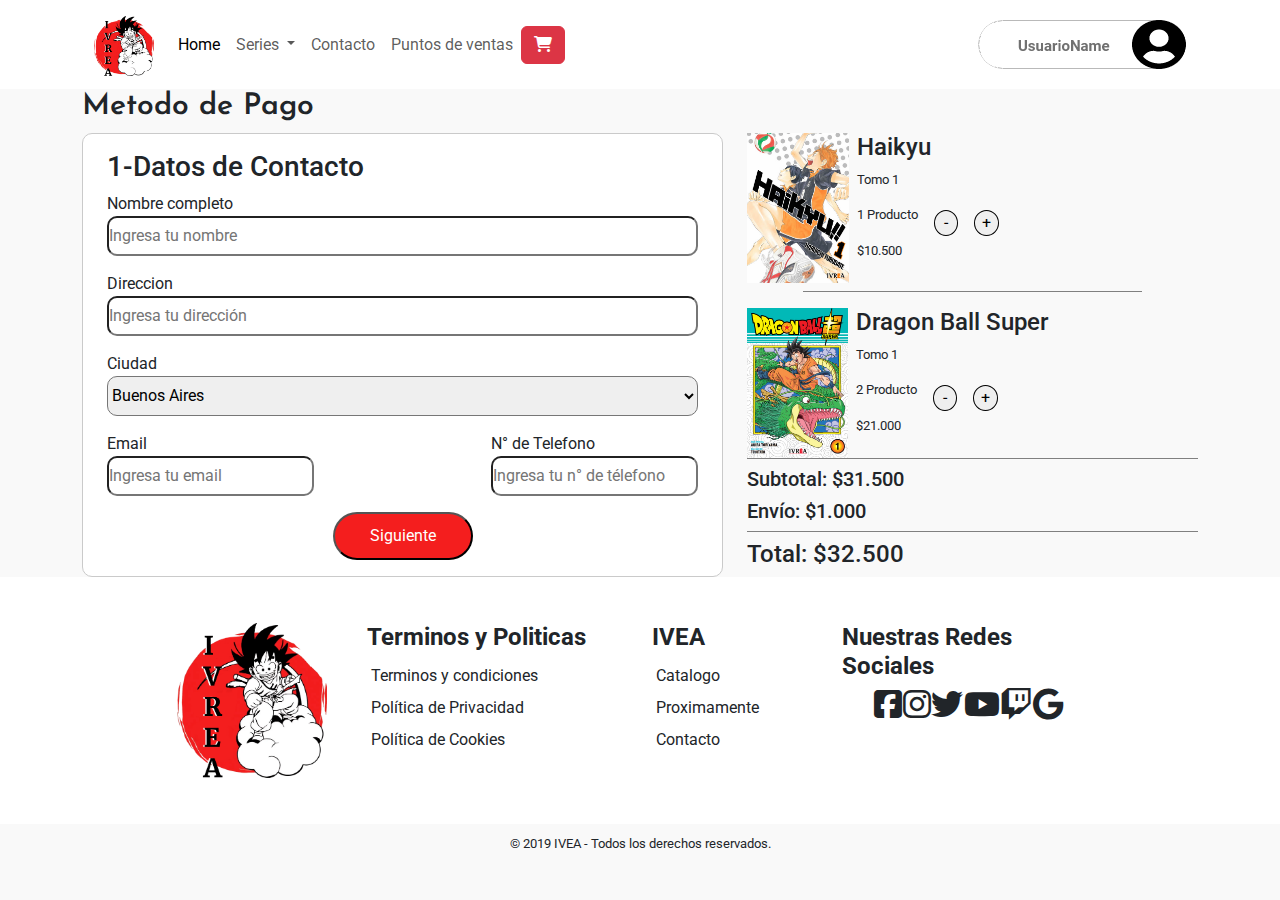
<file: metodo-pago-1.html>
<!DOCTYPE html>
<html lang="es">
<head>
    <meta charset="UTF-8">
    <meta name="viewport" content="width=device-width, initial-scale=1.0">
    <link rel="stylesheet" href="./assets/scss/style.css">
    <link rel="stylesheet" href="https://cdnjs.cloudflare.com/ajax/libs/font-awesome/6.2.0/css/all.min.css" />
    <title>Checkout 1</title>
</head>
<body>
    <header>
        <div class="container">
            <div class="row">
                <div class="col-md-12">
                    <nav class="navbar navbar-expand-lg bg-body-light mx-auto">
                        <div class="container-fluid">      
                            <a class="navbar-brand" href="index.html"><img src="assets/img/logo.png" alt="Logo" width="60" height="60" class="d-inline-block align-text-top"></a>
                            <button class="navbar-toggler" type="button" data-bs-toggle="collapse" data-bs-target="#navbarNavDropdown" aria-controls="navbarNavDropdown" aria-expanded="false" aria-label="Toggle navigation">
                                <span class="navbar-toggler-icon"></span>
                            </button>
                            <div class="collapse navbar-collapse" id="navbarNavDropdown">
                                <ul class="navbar-nav">
                                <li class="nav-item">
                                    <a class="nav-link active" aria-current="page" href="index.html">Home</a>
                                </li>
                                <li class="nav-item dropdown">
                                    <a class="nav-link dropdown-toggle" href="#" role="button" data-bs-toggle="dropdown" aria-expanded="false">
                                    Series
                                    </a>
                                    <ul class="dropdown-menu">
                                    <li><a class="dropdown-item" href="./catalogo.html">Catalogo Completo</a></li>
                                    <li><a class="dropdown-item" href="#">Proximamente</a></li>
                                    <li><a class="dropdown-item" href="#">Calensario de Salida</a></li>
                                    </ul>
                                </li>
                                <li class="nav-item">
                                    <a class="nav-link" href="./form-contacto.html">Contacto</a>
                                </li>
                                <li class="nav-item">
                                    <a class="nav-link" href="./puntosDeVentas.html">Puntos de ventas</a>
                                </li>
                                </ul>
                                <button class="btn btn-danger" type="button" data-bs-toggle="offcanvas" data-bs-target="#staticBackdrop" aria-controls="staticBackdrop">
                                  <i class="fas fa-shopping-cart"></i>
                                </button>
                            </div>
                            <img src="assets/img/usuario2.png" class="img-fluid rounded-start" alt="...">
                        </div>
                    </nav>
                    <div class="offcanvas offcanvas-start" data-bs-backdrop="static" tabindex="-1" id="staticBackdrop" aria-labelledby="staticBackdropLabel">
                      <div class="offcanvas-header">
                        <h5 class="offcanvas-title" id="staticBackdropLabel">Carrito de Compras</h5>
                        <button type="button" class="btn-close" data-bs-dismiss="offcanvas" aria-label="Close"></button>
                      </div>
                      <div class="offcanvas-body py-3">
                        <div class="card mb-3 mx-auto">
                          <div class="row g-0">
                            <div class="col-md-4">
                              <img src="assets/img/portada1.png" class="img-fluid rounded-start" alt="...">
                            </div>
                            <div class="col-md-8">
                              <div class="card-body">
                                <h5 class="card-title">Kaiju No. 8</h5>
                                <p class="card-text">This is a wider card with.</p>
                                <p class="card-text"><small class="text-body-secondary">Valor: $$$</small></p>
                                <a href="#" class="btn btn-danger"><i class="fa-solid fa-trash">quitar</i></a>
                              </div>
                            </div>
                          </div>
                        </div>
                        <div class="card mb-3 mx-auto">
                          <div class="row g-0">
                            <div class="col-md-4">
                              <img src="assets/img/portada1.png" class="img-fluid rounded-start" alt="...">
                            </div>
                            <div class="col-md-8">
                              <div class="card-body">
                                <h5 class="card-title">Kaiju No. 8</h5>
                                <p class="card-text">This is a wider card with.</p>
                                <p class="card-text"><small class="text-body-secondary">Valor: $$$</small></p>
                                <a href="#" class="btn btn-danger"><i class="fa-solid fa-trash">quitar</i></a>
                              </div>
                            </div>
                          </div>
                        </div>
                        <hr>
                        <div class=" row mx-auto">
                          <a href="./metodo-pago-1.html" class="btn btn-danger">CONTINUAR CON EL PAGO<span> $$$</span></i></a>
                        </div>
                      </div>
                    </div>
                </div>
            </div>
        </div>
    </header>

    <main>
        <div class="fondo-color-gris-pago">
        <div class="container">
            <div class="row">
                <div class="col-md-12">
                    <h2>Metodo de Pago</h2>
                </div>
            </div>
        </div>

        <div class="container">
            <div class="row">
                <div class="col-md-7">
                    <!-----------CUADRO PASO 1 DATOS DE CONTACTO------->
                    <div class="cuadro-formulario px-4 py-3">
                        <h3>1-Datos de Contacto</h3>
                        <form method="" action="">

                            <div class="d-flex flex-column">
                                <label for="nombre">Nombre completo</label>
                                <input type="text" id="nombre" placeholder="Ingresa tu nombre">
                            </div>

                            <div class="d-flex flex-column mt-3">
                                <label for="direccion">Direccion</label>
                                <input type="text" id="direccion" placeholder="Ingresa tu dirección">
                            </div>

                            <div class="d-flex flex-column mt-3">
                                <label for="ciudades">Ciudad</label>
                                <select name="" id="ciudades">
                                    <option value="1">Buenos Aires</option>
                                    <option value="2">La Plata</option>
                                    <option value="3">Rosario</option>
                                </select>
                            </div>

                            <div class="d-flex flex-row justify-content-between mt-3">
                                <div class="d-flex flex-column">
                                    <label for="email">Email</label>
                                    <input type="email" name="" id="email" placeholder="Ingresa tu email">
                                </div>

                                <div class="d-flex flex-column">
                                    <label for="numero-telefono">N° de Telefono</label>
                                    <input type="number" name="" id="numero-telefono" placeholder="Ingresa tu n° de télefono">
                                </div>
                            </div>

                            <div class="d-flex justify-content-center mt-3">

                                <button type="submit" class="boton2-form"><a class="text-decoration-none" href="./metodo-pago-2.html">Siguiente</a></button>
                            </div>


                        </form>
                    </div>

                   

                </div>

                <div class="col-md-5">
                    <!--------LISTADO DE PRODUCTO A PAGAR-------> 
                        <div class="d-flex flex-row mb-2">
                            <img src="./assets/img/haikyu01.jpeg" height="150px">

                            <div class="d-flex flex-column ps-2">
                                <h4>Haikyu</h4>
                                <p>Tomo 1</p>
                                <div class="d-flex flex-row">
                                    <p>1 Producto</p>
                                    <div class="d-flex justify-content-center align-items-center">
                                        <button class="signo-menos-pago rounded-circle ms-3">-</button>
                                    </div>
                                    <div class="d-flex justify-content-center align-items-center">
                                        <button class="signo-mas-pago rounded-circle ms-3">+</button>
                                    </div>
                                </div>
                                <p>$10.500</p>
                            </div>
                        </div>
                        <div class="d-flex d-flex justify-content-center">
                            <div class="borde-divisor-metodo-pago mb-2"></div>
                        </div>
                    

                <div class="borde-divisor-metodo-pago-1 pt-2 mb-2">
                    <div class="d-flex flex-row">
                        <img src="./assets/img/dragonballsuper01.jpg" height="150px">

                            <div class="d-flex flex-column ps-2">
                                <h4>Dragon Ball Super</h4>
                                <p>Tomo 1</p>
                                <div class="d-flex flex-row">
                                    <p>2 Producto</p>
                                    <div class="d-flex justify-content-center align-items-center">
                                        <button class="signo-menos-pago rounded-circle ms-3">-</button>
                                    </div>
                                    <div class="d-flex justify-content-center align-items-center">
                                        <button class="signo-mas-pago rounded-circle ms-3">+</button>
                                    </div>
                                </div>
                                <p>$21.000</p>
                            </div>
                    </div>
                </div>

 
                <h5>Subtotal: $31.500</h5>
                <h5>Envío: $1.000</h5>


                <div class="borde-divisor-metodo-pago-2"></div>
                    <h4 class="pt-2">Total: $32.500</h4>
                </div>
            </div>
        </div>
    </div>
    </main>

    <footer>
        <div class="container">
          <div class="row justify-content-center">
            <div class="col-md-2 my-3">
              <img class="logo" src="assets/img/logo.png" alt="">
            </div>
            <div class="col-md-3 my-3">
              <div>
                <h4><strong>Terminos y Politicas</strong></h4>
                <div class="d-flex flex-column mb-3">
                  <div class="p-1">Terminos y condiciones</div>
                  <div class="p-1">Política de Privacidad</div>
                  <div class="p-1">Política de Cookies</div>
                </div>
              </div>
            </div>
            <div class="col-md-2 my-3">
              <div>
                <h4><strong>IVEA</strong></h4>
                <div class="d-flex flex-column mb-3">
                  <div class="p-1">Catalogo</div>
                  <div class="p-1">Proximamente</div>
                  <div class="p-1">Contacto</div>
                </div>
              </div>
            </div>
              <div class="col-md-3 my-3">
                <div>
                  <h4><strong>Nuestras Redes Sociales</strong></h4>
                  <ul class="redesSociales">
                    <li><i class="fab fa-facebook-square fa-2x"></i></li>
                    <li><i class="fab fa-instagram fa-2x"></i></li>
                    <li><i class="fab fa-twitter fa-2x"></i></li>
                    <li><i class="fab fa-youtube fa-2x"></i></li>
                    <li><i class="fab fa-twitch fa-2x"></i></li>
                    <li><i class="fab fa-google fa-2x"></i></li>
                  </ul>
                </div>
              </div>
          </div>
        </div>
      </footer>

      <div class="row">
        <p class="copy">&copy; 2019 IVEA - Todos los derechos reservados.</p>
      </div>
    
</body>
</html>
</file>
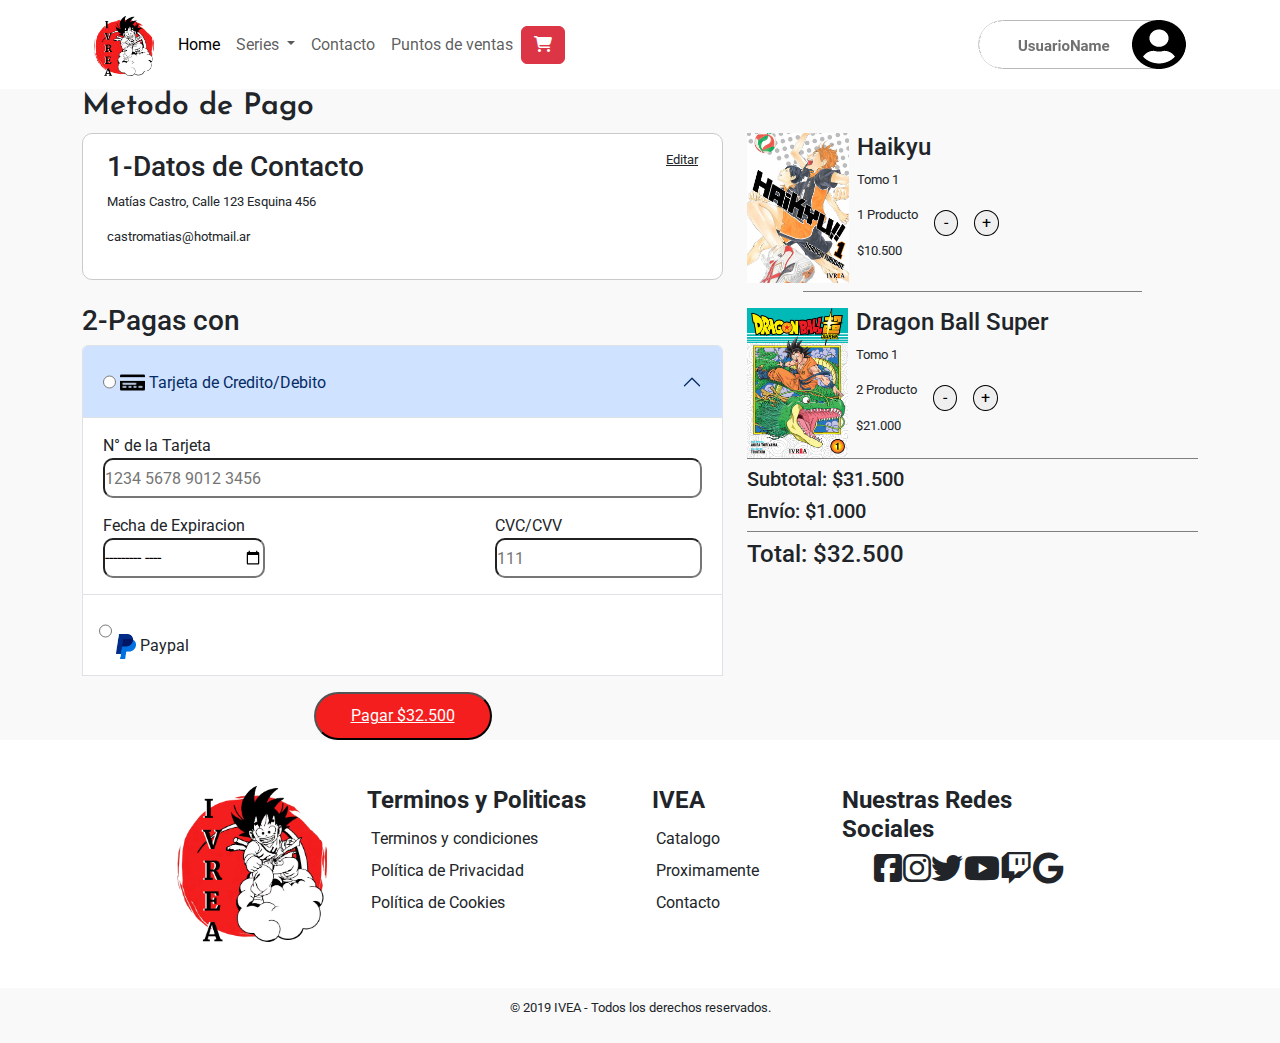
<file: metodo-pago-2.html>
<!DOCTYPE html>
<html lang="es">
<head>
    <meta charset="UTF-8">
    <meta name="viewport" content="width=device-width, initial-scale=1.0">
    <link rel="stylesheet" href="./assets/scss/style.css">
    <link rel="stylesheet" href="https://cdnjs.cloudflare.com/ajax/libs/font-awesome/6.2.0/css/all.min.css" />
    <title>Checkout 2</title>
</head>
<body>
  <header>
    <div class="container">
        <div class="row">
            <div class="col-md-12">
                <nav class="navbar navbar-expand-lg bg-body-light mx-auto">
                    <div class="container-fluid">      
                        <a class="navbar-brand" href="index.html"><img src="assets/img/logo.png" alt="Logo" width="60" height="60" class="d-inline-block align-text-top"></a>
                        <button class="navbar-toggler" type="button" data-bs-toggle="collapse" data-bs-target="#navbarNavDropdown" aria-controls="navbarNavDropdown" aria-expanded="false" aria-label="Toggle navigation">
                            <span class="navbar-toggler-icon"></span>
                        </button>
                        <div class="collapse navbar-collapse" id="navbarNavDropdown">
                            <ul class="navbar-nav">
                            <li class="nav-item">
                                <a class="nav-link active" aria-current="page" href="index.html">Home</a>
                            </li>
                            <li class="nav-item dropdown">
                                <a class="nav-link dropdown-toggle" href="#" role="button" data-bs-toggle="dropdown" aria-expanded="false">
                                Series
                                </a>
                                <ul class="dropdown-menu">
                                <li><a class="dropdown-item" href="./catalogo.html">Catalogo Completo</a></li>
                                <li><a class="dropdown-item" href="#">Proximamente</a></li>
                                <li><a class="dropdown-item" href="#">Calensario de Salida</a></li>
                                </ul>
                            </li>
                            <li class="nav-item">
                                <a class="nav-link" href="./form-contacto.html">Contacto</a>
                            </li>
                            <li class="nav-item">
                                <a class="nav-link" href="puntosDeVentas.html">Puntos de ventas</a>
                            </li>
                            </ul>
                            <button class="btn btn-danger" type="button" data-bs-toggle="offcanvas" data-bs-target="#staticBackdrop" aria-controls="staticBackdrop">
                              <i class="fas fa-shopping-cart"></i>
                            </button>
                        </div>
                        <img src="assets/img/usuario2.png" class="img-fluid rounded-start" alt="...">
                    </div>
                </nav>
                <div class="offcanvas offcanvas-start" data-bs-backdrop="static" tabindex="-1" id="staticBackdrop" aria-labelledby="staticBackdropLabel">
                  <div class="offcanvas-header">
                    <h5 class="offcanvas-title" id="staticBackdropLabel">Carrito de Compras</h5>
                    <button type="button" class="btn-close" data-bs-dismiss="offcanvas" aria-label="Close"></button>
                  </div>
                  <div class="offcanvas-body py-3">
                    <div class="card mb-3 mx-auto">
                      <div class="row g-0">
                        <div class="col-md-4">
                          <img src="assets/img/portada1.png" class="img-fluid rounded-start" alt="...">
                        </div>
                        <div class="col-md-8">
                          <div class="card-body">
                            <h5 class="card-title">Kaiju No. 8</h5>
                            <p class="card-text">This is a wider card with.</p>
                            <p class="card-text"><small class="text-body-secondary">Valor: $$$</small></p>
                            <a href="#" class="btn btn-danger"><i class="fa-solid fa-trash">quitar</i></a>
                          </div>
                        </div>
                      </div>
                    </div>
                    <div class="card mb-3 mx-auto">
                      <div class="row g-0">
                        <div class="col-md-4">
                          <img src="assets/img/portada1.png" class="img-fluid rounded-start" alt="...">
                        </div>
                        <div class="col-md-8">
                          <div class="card-body">
                            <h5 class="card-title">Kaiju No. 8</h5>
                            <p class="card-text">This is a wider card with.</p>
                            <p class="card-text"><small class="text-body-secondary">Valor: $$$</small></p>
                            <a href="#" class="btn btn-danger"><i class="fa-solid fa-trash">quitar</i></a>
                          </div>
                        </div>
                      </div>
                    </div>
                    <hr>
                    <div class=" row mx-auto">
                      <a href="./metodo-pago-1.html" class="btn btn-danger">CONTINUAR CON EL PAGO<span> $$$</span></i></a>
                    </div>
                  </div>
                </div>
            </div>
        </div>
    </div>
</header>

    <main>
        <div class="fondo-color-gris-pago">
        <div class="container">
            <div class="row">
                <div class="col-md-12">
                    <h2>Metodo de Pago</h2>
                </div>
            </div>
        </div>

        <div class="container">
            <div class="row">
                <div class="col-md-7">
                    <!------------CUADRO-PASO 1-POSIBLE DE EDITAR------->
                    <div class="cuadro-formulario px-4 py-3">
                    <div class="d-flex flex-row justify-content-between">
                    <h3>1-Datos de Contacto</h3>
                    <a class="link-dark" href="./metodo-pago-1.html"><p>Editar</p></a>
                    </div>
                    <p>Matías Castro, Calle 123 Esquina 456</p>
                    <p>castromatias@hotmail.ar</p>
                    </div>
                    
                    <!------------PARTE 2-ELEGIR MEDIO DE PAGO----------->
                    <h3 class="mt-4">2-Pagas con</h3>
                    <form method="" action="">

                        <div class="accordion" id="accordionExample">
                            <div class="accordion-item">
                              <h2 class="accordion-header">
                                <button class="accordion-button" type="button" data-bs-toggle="collapse" data-bs-target="#collapseOne" aria-expanded="true" aria-controls="collapseOne">
                                    <input type="radio" name="pago" id="" value="tarjeta">
                                    <img class="mx-1" src="./assets/img/credit-card-icon.png" alt="" height="25px">
                                    <label>Tarjeta de Credito/Debito</label>
                                </button>
                              </h2>
                              <div id="collapseOne" class="accordion-collapse collapse show" data-bs-parent="#accordionExample">
                                <div class="accordion-body">
                                    <div class="d-flex flex-column">
                                        <label for="numero-tarjeta">N° de la Tarjeta</label>
                                        <input type="number" name="" id="numero-tarjeta" placeholder="1234 5678 9012 3456">
                                    </div>

                                    <div class="d-flex flex-row justify-content-between">
                                        <div class="d-flex flex-column mt-3">
                                            <label for="fecha-vence">Fecha de Expiracion</label>
                                            <input type="month" name="" id="fecha-vence" placeholder="03/24">
                                        </div>

                                        <div class="d-flex flex-column mt-3">
                                            <label for="cvc-cvv">CVC/CVV</label>
                                            <input type="number" name="" id="cvc-cvv" placeholder="111">
                                        </div>
                                    </div>
                                    
                                </div>
                              </div>
                            </div>
                            <div class="accordion-item">
                              <div class="accordion-header ps-3 py-3">
                                    <input type="radio" name="pago" id="" value="paypal">
                                    <img src="./assets/img/paypal-icon.png" alt="" height="25px">
                                    <label for="">Paypal</label>
                                </div>
                            </div>

                            <div class="d-flex justify-content-center mt-3">
                                <button type="submit" class="boton2-form"><a href="./metodo-pago-3.html">Pagar $32.500</a></button>
                            </div>
                        </div>                    
                    </form>
                </div>

                <div class="col-md-5">
                    <!--------LISTADO DE PRODUCTO A PAGAR------->    
                        <div class="d-flex flex-row mb-2">
                            <img src="./assets/img/haikyu01.jpeg" height="150px">

                            <div class="d-flex flex-column ps-2">
                                <h4>Haikyu</h4>
                                <p>Tomo 1</p>
                                <div class="d-flex flex-row">
                                    <p>1 Producto</p>
                                    <div class="d-flex justify-content-center align-items-center">
                                        <button class="signo-menos-pago rounded-circle ms-3">-</button>
                                    </div>
                                    <div class="d-flex justify-content-center align-items-center">
                                        <button class="signo-mas-pago rounded-circle ms-3">+</button>
                                    </div>
                                </div>
                                <p>$10.500</p>
                            </div>
                        </div>
                        <div class="d-flex d-flex justify-content-center">
                            <div class="borde-divisor-metodo-pago mb-2"></div>
                        </div>
                

                <div class="borde-divisor-metodo-pago-1 pt-2 mb-2">
                    <div class="d-flex flex-row">
                        <img src="./assets/img/dragonballsuper01.jpg" height="150px">

                            <div class="d-flex flex-column ps-2">
                                <h4>Dragon Ball Super</h4>
                                <p>Tomo 1</p>
                                <div class="d-flex flex-row">
                                    <p>2 Producto</p>
                                    <div class="d-flex justify-content-center align-items-center">
                                        <button class="signo-menos-pago rounded-circle ms-3">-</button>
                                    </div>
                                    <div class="d-flex justify-content-center align-items-center">
                                        <button class="signo-mas-pago rounded-circle ms-3">+</button>
                                    </div>
                                </div>
                                <p>$21.000</p>
                            </div>
                    </div>
                </div>

 
                <h5>Subtotal: $31.500</h5>
                <h5>Envío: $1.000</h5>


                <div class="borde-divisor-metodo-pago-2"></div>
                    <h4 class="pt-2">Total: $32.500</h4>
                </div>
            </div>
        </div>
        </div>
    </main>

    <footer>
        <div class="container">
          <div class="row justify-content-center">
            <div class="col-md-2 my-3">
              <img class="logo" src="assets/img/logo.png" alt="">
            </div>
            <div class="col-md-3 my-3">
              <div>
                <h4><strong>Terminos y Politicas</strong></h4>
                <div class="d-flex flex-column mb-3">
                  <div class="p-1">Terminos y condiciones</div>
                  <div class="p-1">Política de Privacidad</div>
                  <div class="p-1">Política de Cookies</div>
                </div>
              </div>
            </div>
            <div class="col-md-2 my-3">
              <div>
                <h4><strong>IVEA</strong></h4>
                <div class="d-flex flex-column mb-3">
                  <div class="p-1">Catalogo</div>
                  <div class="p-1">Proximamente</div>
                  <div class="p-1">Contacto</div>
                </div>
              </div>
            </div>
              <div class="col-md-3 my-3">
                <div>
                  <h4><strong>Nuestras Redes Sociales</strong></h4>
                  <ul class="redesSociales">
                    <li><i class="fab fa-facebook-square fa-2x"></i></li>
                    <li><i class="fab fa-instagram fa-2x"></i></li>
                    <li><i class="fab fa-twitter fa-2x"></i></li>
                    <li><i class="fab fa-youtube fa-2x"></i></li>
                    <li><i class="fab fa-twitch fa-2x"></i></li>
                    <li><i class="fab fa-google fa-2x"></i></li>
                  </ul>
                </div>
              </div>
          </div>
        </div>
      </footer>

      <div class="row">
        <p class="copy">&copy; 2019 IVEA - Todos los derechos reservados.</p>
      </div>
    <script src="./assets/bootstrap-5.3.2/dist/js/bootstrap.js"></script>
    
</body>
</html>
</file>
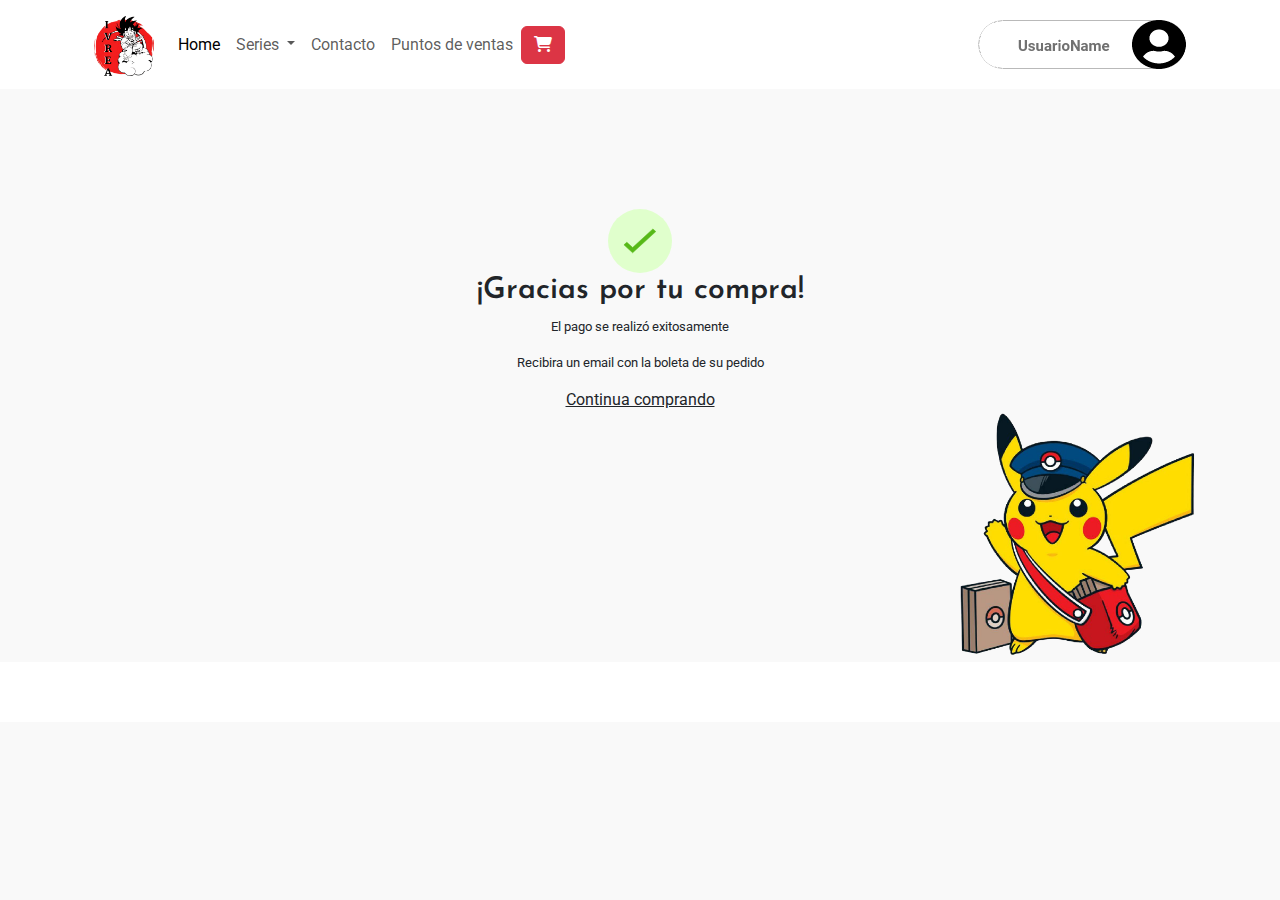
<file: metodo-pago-3.html>
<!DOCTYPE html>
<html lang="es">
<head>
    <meta charset="UTF-8">
    <meta name="viewport" content="width=device-width, initial-scale=1.0">
    <link rel="stylesheet" href="./assets/scss/style.css">
    <link rel="stylesheet" href="https://cdnjs.cloudflare.com/ajax/libs/font-awesome/6.2.0/css/all.min.css" />
    <title>Checkout</title>
</head>
<body>
    <header>
        <div class="container">
            <div class="row">
                <div class="col-md-12">
                    <nav class="navbar navbar-expand-lg bg-body-light mx-auto">
                        <div class="container-fluid">      
                            <a class="navbar-brand" href="index.html"><img src="assets/img/logo.png" alt="Logo" width="60" height="60" class="d-inline-block align-text-top"></a>
                            <button class="navbar-toggler" type="button" data-bs-toggle="collapse" data-bs-target="#navbarNavDropdown" aria-controls="navbarNavDropdown" aria-expanded="false" aria-label="Toggle navigation">
                                <span class="navbar-toggler-icon"></span>
                            </button>
                            <div class="collapse navbar-collapse" id="navbarNavDropdown">
                                <ul class="navbar-nav">
                                <li class="nav-item">
                                    <a class="nav-link active" aria-current="page" href="index.html">Home</a>
                                </li>
                                <li class="nav-item dropdown">
                                    <a class="nav-link dropdown-toggle" href="#" role="button" data-bs-toggle="dropdown" aria-expanded="false">
                                    Series
                                    </a>
                                    <ul class="dropdown-menu">
                                    <li><a class="dropdown-item" href="./catalogo.html">Catalogo Completo</a></li>
                                    <li><a class="dropdown-item" href="#">Proximamente</a></li>
                                    <li><a class="dropdown-item" href="#">Calensario de Salida</a></li>
                                    </ul>
                                </li>
                                <li class="nav-item">
                                    <a class="nav-link" href="./form-contacto.html">Contacto</a>
                                </li>
                                <li class="nav-item">
                                    <a class="nav-link" href="puntosDeVentas.html">Puntos de ventas</a>
                                </li>
                                </ul>
                                <button class="btn btn-danger" type="button" data-bs-toggle="offcanvas" data-bs-target="#staticBackdrop" aria-controls="staticBackdrop">
                                  <i class="fas fa-shopping-cart"></i>
                                </button>
                            </div>
                            <img src="assets/img/usuario2.png" class="img-fluid rounded-start" alt="...">
                        </div>
                    </nav>
                    <div class="offcanvas offcanvas-start" data-bs-backdrop="static" tabindex="-1" id="staticBackdrop" aria-labelledby="staticBackdropLabel">
                      <div class="offcanvas-header">
                        <h5 class="offcanvas-title" id="staticBackdropLabel">Carrito de Compras</h5>
                        <button type="button" class="btn-close" data-bs-dismiss="offcanvas" aria-label="Close"></button>
                      </div>
                      <div class="offcanvas-body py-3">
                        <div class="card mb-3 mx-auto">
                          <div class="row g-0">
                            <div class="col-md-4">
                              <img src="assets/img/portada1.png" class="img-fluid rounded-start" alt="...">
                            </div>
                            <div class="col-md-8">
                              <div class="card-body">
                                <h5 class="card-title">Kaiju No. 8</h5>
                                <p class="card-text">This is a wider card with.</p>
                                <p class="card-text"><small class="text-body-secondary">Valor: $$$</small></p>
                                <a href="#" class="btn btn-danger"><i class="fa-solid fa-trash">quitar</i></a>
                              </div>
                            </div>
                          </div>
                        </div>
                        <div class="card mb-3 mx-auto">
                          <div class="row g-0">
                            <div class="col-md-4">
                              <img src="assets/img/portada1.png" class="img-fluid rounded-start" alt="...">
                            </div>
                            <div class="col-md-8">
                              <div class="card-body">
                                <h5 class="card-title">Kaiju No. 8</h5>
                                <p class="card-text">This is a wider card with.</p>
                                <p class="card-text"><small class="text-body-secondary">Valor: $$$</small></p>
                                <a href="#" class="btn btn-danger"><i class="fa-solid fa-trash">quitar</i></a>
                              </div>
                            </div>
                          </div>
                        </div>
                        <hr>
                        <div class=" row mx-auto">
                          <a href="#" class="btn btn-danger">CONTINUAR CON EL PAGO<span> $$$</span></i></a>
                        </div>
                      </div>
                    </div>
                </div>
            </div>
        </div>
    </header>

    <main>
        <div class="container">
            <div class="row">
                <div class="col-md-12">
                    <div class="exito-compra d-flex flex-column justify-content-start align-items-center">
                        <img src="./assets/img/ticket-bueno.png" alt="">
                        <h2>¡Gracias por tu compra!</h2>
                        <p>El pago se realizó exitosamente</p>
                        <p>Recibira un email con la boleta de su pedido</p>
                        <a class="link-dark" href="./catalogo.html">Continua comprando</a>
                    </div>
                    <div class="d-flex justify-content-end" >
                        <img src="./assets/img/exito-compra-imagen.png" alt="" height="250px">
                    </div>
                </div>
            </div>
        </div>

    </main>

    <footer></footer>
    
</body>
</html>
</file>
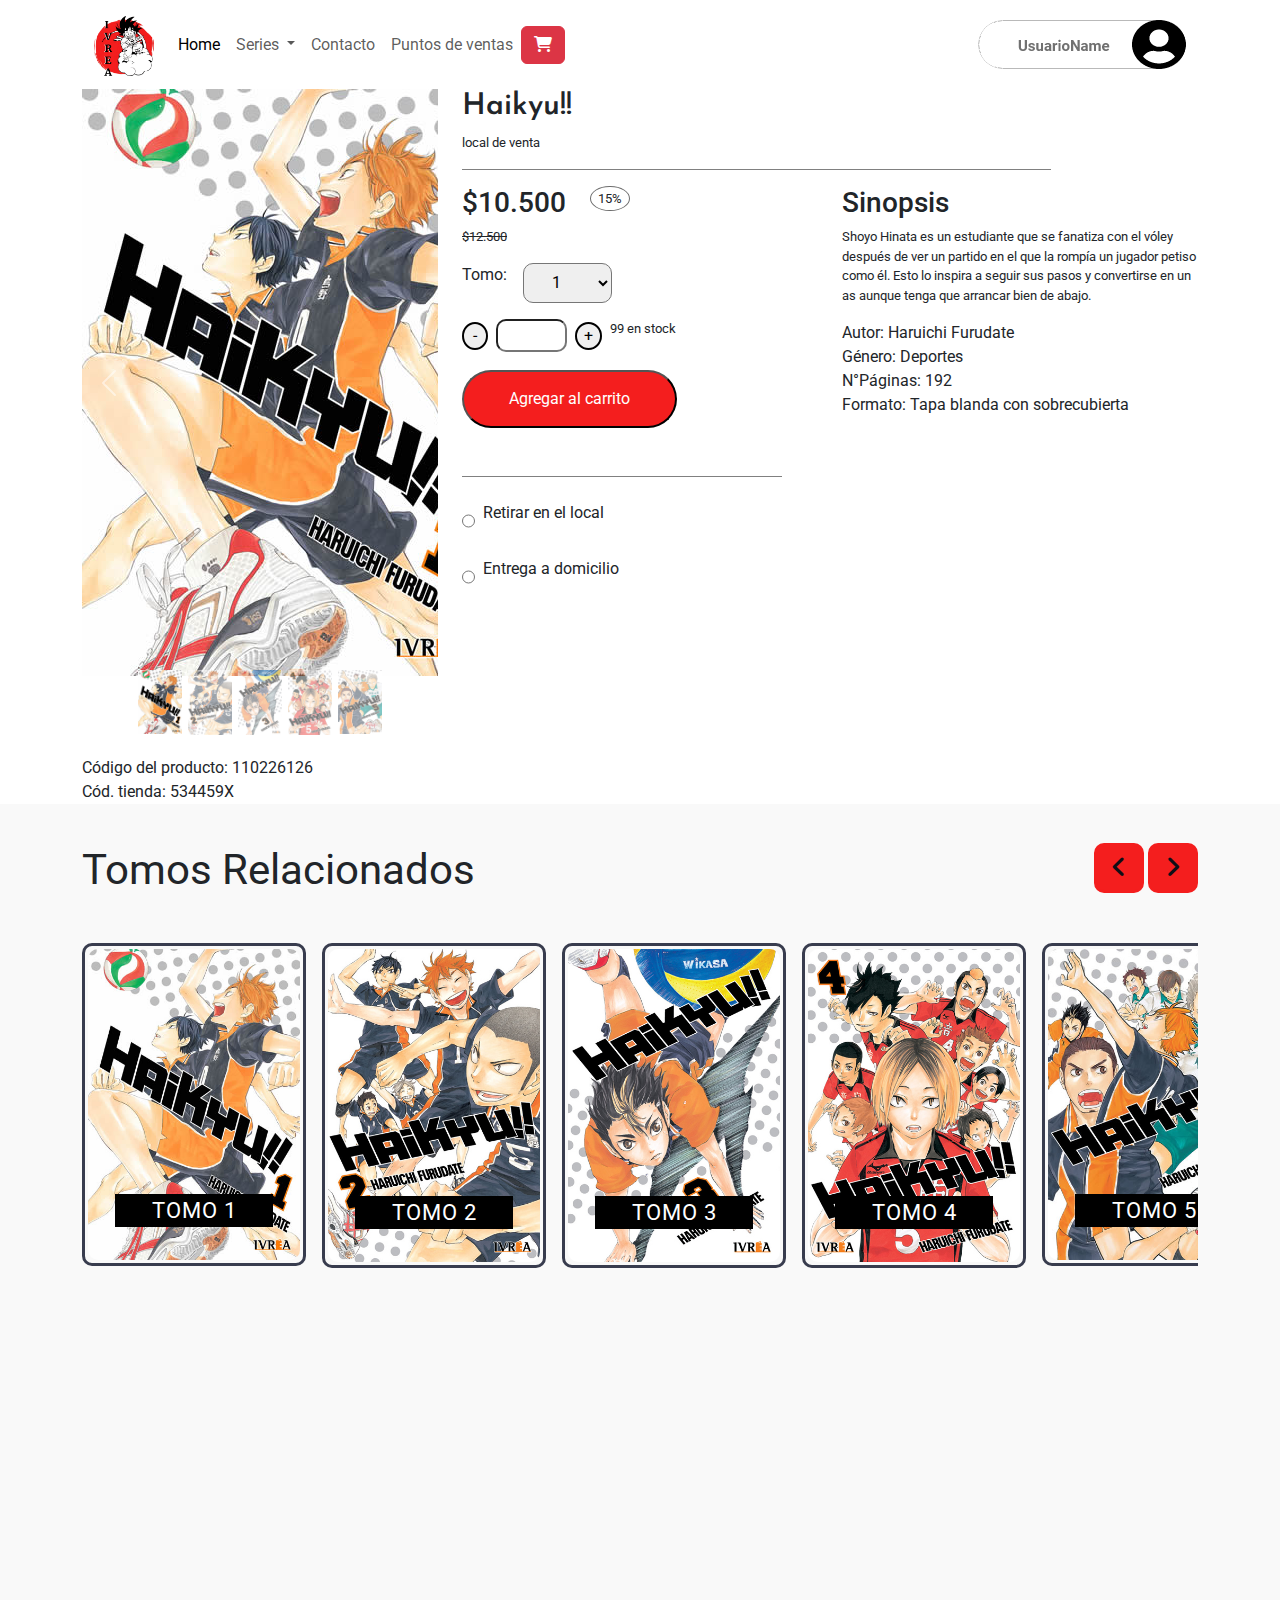
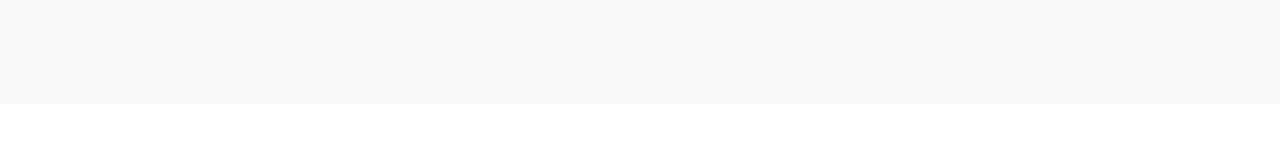
<file: producto.html>
<!DOCTYPE html>
<html lang="es">
<head>
    <meta charset="UTF-8">
    <meta http-equiv="X-UA-Compatible" content="IE=edge">
    <meta name="viewport" content="width=device-width, initial-scale=1.0">
    <link rel="stylesheet" href="./assets/scss/style.css">
    <link rel="stylesheet" href="https://cdnjs.cloudflare.com/ajax/libs/font-awesome/6.2.0/css/all.min.css" />
    <title>Haikyu</title>
</head>
<body>
  <header>
    <div class="container">
        <div class="row">
            <div class="col-md-12">
                <nav class="navbar navbar-expand-lg bg-body-light mx-auto">
                    <div class="container-fluid">      
                        <a class="navbar-brand" href="index.html"><img src="assets/img/logo.png" alt="Logo" width="60" height="60" class="d-inline-block align-text-top"></a>
                        <button class="navbar-toggler" type="button" data-bs-toggle="collapse" data-bs-target="#navbarNavDropdown" aria-controls="navbarNavDropdown" aria-expanded="false" aria-label="Toggle navigation">
                            <span class="navbar-toggler-icon"></span>
                        </button>
                        <div class="collapse navbar-collapse" id="navbarNavDropdown">
                            <ul class="navbar-nav">
                            <li class="nav-item">
                                <a class="nav-link active" aria-current="page" href="index.html">Home</a>
                            </li>
                            <li class="nav-item dropdown">
                                <a class="nav-link dropdown-toggle" href="#" role="button" data-bs-toggle="dropdown" aria-expanded="false">
                                Series
                                </a>
                                <ul class="dropdown-menu">
                                <li><a class="dropdown-item" href="./catalogo.html">Catalogo Completo</a></li>
                                <li><a class="dropdown-item" href="#">Proximamente</a></li>
                                <li><a class="dropdown-item" href="#">Calensario de Salida</a></li>
                                </ul>
                            </li>
                            <li class="nav-item">
                                <a class="nav-link" href="./form-contacto.html">Contacto</a>
                            </li>
                            <li class="nav-item">
                                <a class="nav-link" href="puntosDeVentas.html">Puntos de ventas</a>
                            </li>
                            </ul>
                            <button class="btn btn-danger" type="button" data-bs-toggle="offcanvas" data-bs-target="#staticBackdrop" aria-controls="staticBackdrop">
                              <i class="fas fa-shopping-cart"></i>
                            </button>
                        </div>
                        <img src="assets/img/usuario2.png" class="img-fluid rounded-start" alt="...">
                    </div>
                </nav>
                <div class="offcanvas offcanvas-start" data-bs-backdrop="static" tabindex="-1" id="staticBackdrop" aria-labelledby="staticBackdropLabel">
                  <div class="offcanvas-header">
                    <h5 class="offcanvas-title" id="staticBackdropLabel">Carrito de Compras</h5>
                    <button type="button" class="btn-close" data-bs-dismiss="offcanvas" aria-label="Close"></button>
                  </div>
                  <div class="offcanvas-body py-3">
                    <div class="card mb-3 mx-auto">
                      <div class="row g-0">
                        <div class="col-md-4">
                          <img src="assets/img/portada1.png" class="img-fluid rounded-start" alt="...">
                        </div>
                        <div class="col-md-8">
                          <div class="card-body">
                            <h5 class="card-title">Kaiju No. 8</h5>
                            <p class="card-text">This is a wider card with.</p>
                            <p class="card-text"><small class="text-body-secondary">Valor: $$$</small></p>
                            <a href="#" class="btn btn-danger"><i class="fa-solid fa-trash">quitar</i></a>
                          </div>
                        </div>
                      </div>
                    </div>
                    <div class="card mb-3 mx-auto">
                      <div class="row g-0">
                        <div class="col-md-4">
                          <img src="assets/img/portada1.png" class="img-fluid rounded-start" alt="...">
                        </div>
                        <div class="col-md-8">
                          <div class="card-body">
                            <h5 class="card-title">Kaiju No. 8</h5>
                            <p class="card-text">This is a wider card with.</p>
                            <p class="card-text"><small class="text-body-secondary">Valor: $$$</small></p>
                            <a href="#" class="btn btn-danger"><i class="fa-solid fa-trash">quitar</i></a>
                          </div>
                        </div>
                      </div>
                    </div>
                    <hr>
                    <div class=" row mx-auto">
                      <a href="./metodo-pago-1.html" class="btn btn-danger">CONTINUAR CON EL PAGO<span> $$$</span></i></a>
                    </div>
                  </div>
                </div>
            </div>
        </div>
    </div>
</header>

    
    <main>
      <div class="fondo-color-gris-producto">
        <div class="fondo-color-blanco-producto">
        <div class="container">
            <div class="row">
                <div class="col-md-4">
                  <!------CARRUSEL GRANDE PORTADAS DE MANGA------->
                    <div id="carouselExampleCaptions" class="carousel carrusel-revistas">
                        <div class="carousel-indicators">
                          <button type="button" data-bs-target="#carouselExampleCaptions" data-bs-slide-to="0" class="active indicador" aria-current="true" aria-label="Slide 1">
                              <img src="./assets/img/haikyu01.jpeg" alt="">
                          </button>
                          <button type="button" data-bs-target="#carouselExampleCaptions" data-bs-slide-to="1" class="indicador" aria-label="Slide 2">
                              <img src="./assets/img/haikyu02.jpeg" alt="">
                          </button>
                          <button type="button" data-bs-target="#carouselExampleCaptions" data-bs-slide-to="2" class="indicador" aria-label="Slide 3">
                              <img src="./assets/img/haikyu03.jpeg" alt="">
                          </button>
                          <button type="button" data-bs-target="#carouselExampleCaptions" data-bs-slide-to="3" class="indicador" aria-label="Slide 3">
                            <img src="./assets/img/haikyu04.jpeg" alt="">
                          </button>
                          <button type="button" data-bs-target="#carouselExampleCaptions" data-bs-slide-to="4" class="indicador" aria-label="Slide 3">
                            <img src="./assets/img/haikyu05.jpeg" alt="">
                          </button>
                        </div>
                        <div class="carousel-inner">
                          <div class="carousel-item active">
                            <img src="assets/img/haikyu01.jpeg" class="d-block" alt="...">
                            <div class="carousel-caption d-none d-md-block">
                            </div>
                          </div>
                          <div class="carousel-item">
                            <img src="assets/img/haikyu02.jpeg" class="d-block" alt="...">
                            <div class="carousel-caption d-none d-md-block">
                              
                            </div>
                          </div>
                          <div class="carousel-item">
                            <img src="assets/img/haikyu03.jpeg" class="d-block" alt="...">
                            <div class="carousel-caption d-none d-md-block">
                              
                            </div>
                          </div>

                          <div class="carousel-item">
                            <img src="assets/img/haikyu04.jpeg" class="d-block" alt="...">
                            <div class="carousel-caption d-none d-md-block">
                              
                            </div>
                          </div>

                          <div class="carousel-item">
                            <img src="assets/img/haikyu05.jpeg" class="d-block" alt="...">
                            <div class="carousel-caption d-none d-md-block">
                              
                            </div>
                          </div>

                          <div class="carousel-item">
                            <img src="assets/img/haikyu05.jpeg" class="d-block" alt="...">
                            <div class="carousel-caption d-none d-md-block">
                              
                            </div>
                          </div>
                        </div>
                        <button class="carousel-control-prev" type="button" data-bs-target="#carouselExampleCaptions" data-bs-slide="prev">
                          <span class="carousel-control-prev-icon" aria-hidden="true"></span>
                          <span class="visually-hidden">Previous</span>
                        </button>
                        <button class="carousel-control-next" type="button" data-bs-target="#carouselExampleCaptions" data-bs-slide="next">
                          <span class="carousel-control-next-icon" aria-hidden="true"></span>
                          <span class="visually-hidden">Next</span>
                        </button>
                      </div>

                      <div class="d-flex flex-column codigo-producto-tienda">
                        <div>Código del producto: 110226126</div>
                        <div>Cód. tienda: 534459X</div>
                      </div>
                </div>

                <!-------INFORMACION DE COMPRA DEL PRODUCTO-------->
                <div class="col-md-8">
                  <div class="borde-divisor">
                    <h2>Haikyu!!</h2>
                    <p>local de venta</p>
                  </div>
                
                  <div class="row">
                    <div class="col-md-6"> 
                      <div class="d-flex flex-row">                   
                        <h3 class="mt-3">$10.500</h3>
                        <p class="descuento d-flex justify-content-center align-items-center rounded-circle mt-3 ms-4">15%</p>
                      </div> 
                        <p class="text-decoration-line-through">$12.500</p>

                        <div class="d-flex justify-content-start">
                          <label for="tomo">Tomo:</label>
                          <select class="input-selector px-4 ms-3" name="" id="tomo" >
                            <option value="1">1</option>
                            <option value="2">2</option>
                            <option value="3">3</option>
                          </select>
                        </div>
                        <div class="d-flex justify-content-start my-3">
                          <div class="d-flex justify-content-center align-items-center">
                            <button class="signo-menos rounded-circle me-2">-</button>
                          </div>
                          <input class="cuadro-cantidad" type="number">
                          <div class="d-flex justify-content-center align-items-center">
                            <button class="signo-mas d-flex justify-content-center align-items-center rounded-circle ms-2">+</button>
                          </div>
                          <p class="ms-2">99 en stock</p>
                        </div>
  
                        <button type="button" class="boton1">Agregar al carrito</button>
                      
                      <div class="borde-divisor-2 pt-5"></div>
                        <div class="d-flex flex-column">
                          <div class="d-flex justify-content-start pt-4">
                            <input type="radio" name="entrega" value="local">
                            <label class="ps-2" for="">Retirar en el local</label>
                          </div>
  
                          <div class="d-flex justify-content-start pt-3">
                            <input type="radio" name="entrega" value="domicilio">
                            <label class="ps-2" for="">Entrega a domicilio</label>
                          </div>
                        </div>
                      
                    </div>
  
                  <!---------INFORMACION-DESCRIPCION DEL PRODUCTO-->
                  <div class="col-md-6">
                    <h3 class="mt-3">Sinopsis</h3>
                    <p>Shoyo Hinata es un estudiante que se fanatiza con el vóley después de ver un partido en el que la rompía un jugador petiso como él. Esto lo inspira a seguir sus pasos y convertirse en un as aunque tenga que arrancar bien de abajo.</p>
  
                    <div class="d-flex flex-column">
                      <div class="info-manga-2">Autor: Haruichi Furudate</div>
                      <div class="info-manga-2">Género: Deportes</div>
                      <div class="info-manga-2">N°Páginas: 192</div>
                      <div class="info-manga-2">Formato: Tapa blanda con sobrecubierta</div>
                    </div>
                  </div>
                </div>
            </div>
          </div>
        </div>
        </div>



              <section class="slider">
                <div class="container">
                  <div class="row">
                    <div class="col-md-12">
                
                    <div class="slider" data-slider>
                    
                  <div class="slider-title">
                    <div>
                      <p class="title">Tomos Relacionados</p>
    
                    </div>
                            
                    <div class="slider__buttons">
                      <button class="slider__button" data-slider-prev disabled>
                      <i class="fa fa-angle-left"></i>
                      </button>
                      <button class="slider__button" data-slider-next>
                      <i class="fa fa-angle-right"></i>
                      </button>
                    </div>
                  </div>
                    
                    <ul class="slider__track" data-slider-track>
                      <li>
                      <div class="slide">
                        <img src="./assets/img/haikyu01.jpeg" class="slideimg" />
                        <div class="slide_content">
                          <p>TOMO 1</p>
                        </div>
                      </div>
                      </li>
                      <li>
                      <div class="slide">
                        <img src="./assets/img/haikyu02.jpeg" class="slideimg" />
                        <div class="slide_content">
                          <p>TOMO 2</p>
                        </div>
                      </div>
                      </li>
                      <li>
                      <div class="slide">
                        <img src="./assets/img/haikyu03.jpeg" class="slideimg" />
                        <div class="slide_content">
                          <p>TOMO 3</p>
                        </div>
                      </li>
                      <li>
                      <div class="slide">
                        <img src="./assets/img/haikyu04.jpeg" class="slideimg" />
                        <div class="slide_content">
                          <p>TOMO 4</p>
                        </div>
                      </div>
                      </li>
                      <li>
                      <div class="slide">
                        <img src="./assets/img/haikyu05.jpeg" class="slideimg" />
                        <div class="slide_content">
                          <p>TOMO 5</p>
                        </div>
                      </div>
                      </li>
                      <li>
                      <div class="slide">
                        <img src="./assets/img/haikyu06.jpg" class="slideimg" />
                        <div class="slide_content">
                          <p>TOMO 6</p>
                        </div>
                      </div>
                      </li>
                      <li>
                      <div class="slide">
                        <img src="./assets/img/haikyu07.jpg" class="slideimg" />
                        <div class="slide_content">
                          <p>TOMO 7</p>
                        </div>
                      </li>
                      <li>
                      <div class="slide">
                        <img src="./assets/img/haikyu08.jpg" class="slideimg" />
                        <div class="slide_content">
                          <p>TOMO 8</p>
                        </div>
                      </div>
                      </li>
                      <li>
                      <div class="slide">
                        <img src="./assets/img/haikyu09.jpg" class="slideimg" />
                        <div class="slide_content">
                          <p>TOMO 9</p>
                        </div>
                      </div>
                      </li>
                      <li>
                      <div class="slide">
                        <img src="./assets/img/haikyu10.jpg" class="slideimg" />
                        <div class="slide_content">
                          <p>TOMO 10</p>
                        </div>
                      </div>
                      </li>
                      <li>
                      <div class="slide">
                        <img src="./assets/img/haikyu11.jpg" class="slideimg" />
                        <div class="slide_content">
                          <p>TOMO 11</p>
                        </div>
                      </li>
                      <li>
                      <div class="slide">
                        <img src="./assets/img/haikyu12.jpg" class="slideimg" />
                        <div class="slide_content">
                          <p>TOMO 12</p>
                        </div>
                      </div>
                      </li>
                      <li>
                      <div class="slide">
                        <img src="./assets/img/haikyu13.jpg" class="slideimg" />
                        <div class="slide_content">
                          <p>TOMO 13</p>
                        </div>
                      </div>
                      </li>
                      <li>
                      <div class="slide">
                        <img src="./assets/img/haikyu14.jpg" class="slideimg" />
                        <div class="slide_content">
                          <p>TOMO 14</p>
                        </div>
                      </div>
                      </li>
                      <li>
                      <div class="slide">
                        <img src="./assets/img/haikyu15.jpg" class="slideimg" />
                        <div class="slide_content">
                          <p>TOMO 15</p>
                        </div>
                      </li>
                      <li>
                      <div class="slide">
                        <img src="./assets/img/haikyu16.jpg" class="slideimg" />
                        <div class="slide_content">
                          <p>TOMO 16</p>
                        </div>
                      </div>
                      </li>
                    </ul>
                    
                    
                    </div>
                  </div>
                </div>
                </div>
              </section>



















            </div>
          </div>
          <div class="row">
            <div class="col-md-12">

            </div>
          </div>
        </div>
      
      </div>
    
    
    
    
    
    </main>

    
    
    
    <footer>

    </footer>
    <script src="./assets/bootstrap-5.3.2/dist/js/bootstrap.js"></script>
    <script src="./assets/js/script.js"></script>
</body>
</html>
</file>
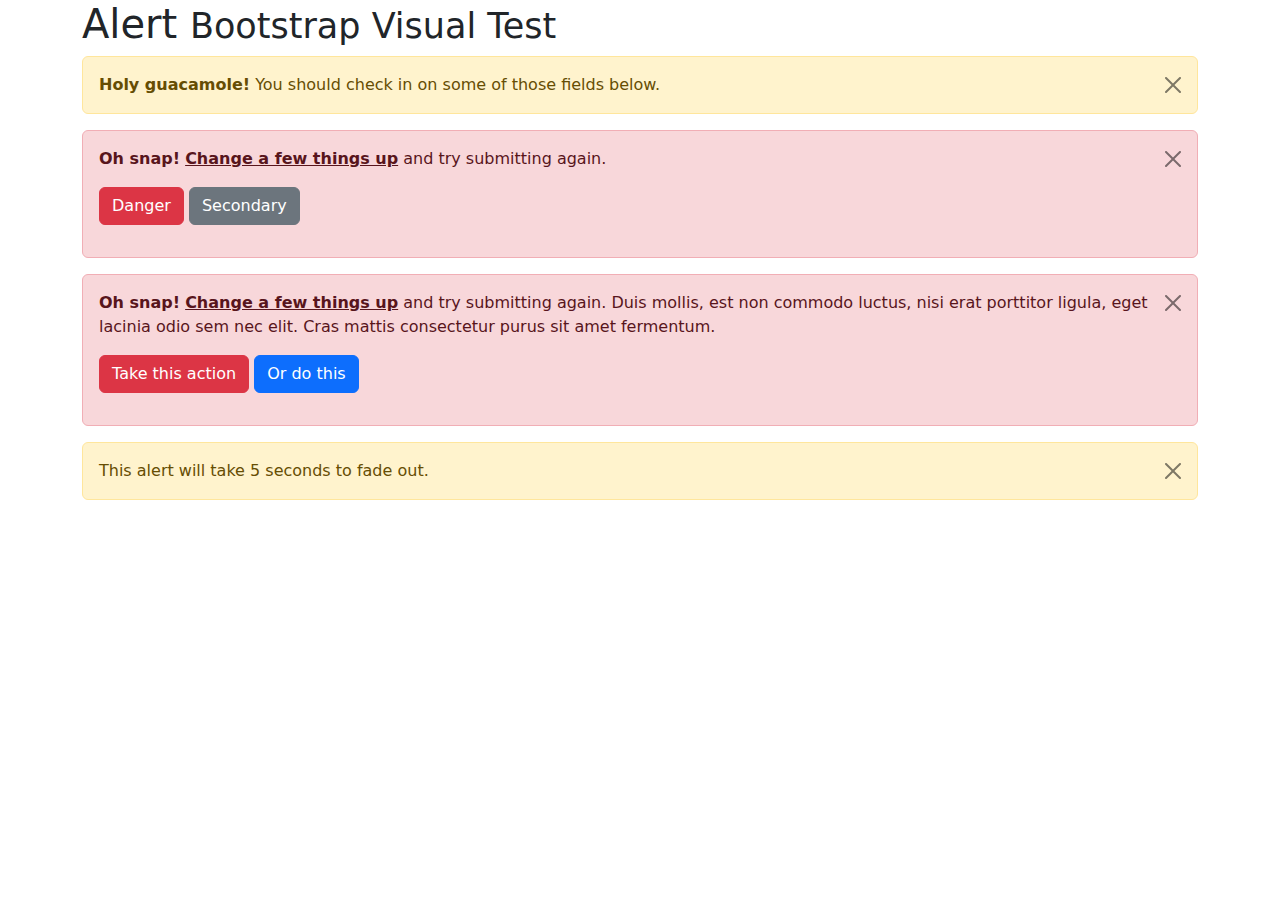
<file: assets/bootstrap-5.3.2/js/tests/visual/alert.html>
<!doctype html>
<html lang="en">
  <head>
    <meta charset="utf-8">
    <meta name="viewport" content="width=device-width, initial-scale=1">
    <link href="../../../dist/css/bootstrap.min.css" rel="stylesheet">
    <title>Alert</title>
  </head>
  <body>
    <div class="container">
      <h1>Alert <small>Bootstrap Visual Test</small></h1>

      <div class="alert alert-warning alert-dismissible fade show" role="alert">
        <button type="button" class="btn-close" data-bs-dismiss="alert" aria-label="Close"></button>
        <strong>Holy guacamole!</strong> You should check in on some of those fields below.
      </div>

      <div class="alert alert-danger alert-dismissible fade show" role="alert">
        <button type="button" class="btn-close" data-bs-dismiss="alert" aria-label="Close"></button>
        <p>
          <strong>Oh snap!</strong> <a href="#" class="alert-link">Change a few things up</a> and try submitting again.
        </p>
        <p>
          <button type="button" class="btn btn-danger">Danger</button>
          <button type="button" class="btn btn-secondary">Secondary</button>
        </p>
      </div>

      <div class="alert alert-danger alert-dismissible fade show" role="alert">
        <button type="button" class="btn-close" data-bs-dismiss="alert" aria-label="Close"></button>
        <p>
          <strong>Oh snap!</strong> <a href="#" class="alert-link">Change a few things up</a> and try submitting again. Duis mollis, est non commodo luctus, nisi erat porttitor ligula, eget lacinia odio sem nec elit. Cras mattis consectetur purus sit amet fermentum.
        </p>
        <p>
          <button type="button" class="btn btn-danger">Take this action</button>
          <button type="button" class="btn btn-primary">Or do this</button>
        </p>
      </div>

      <div class="alert alert-warning alert-dismissible fade show" role="alert" style="transition-duration: 5s;">
        <button type="button" class="btn-close" data-bs-dismiss="alert" aria-label="Close"></button>
        This alert will take 5 seconds to fade out.
      </div>
    </div>

    <script src="../../../dist/js/bootstrap.bundle.js"></script>
  </body>
</html>
</file>
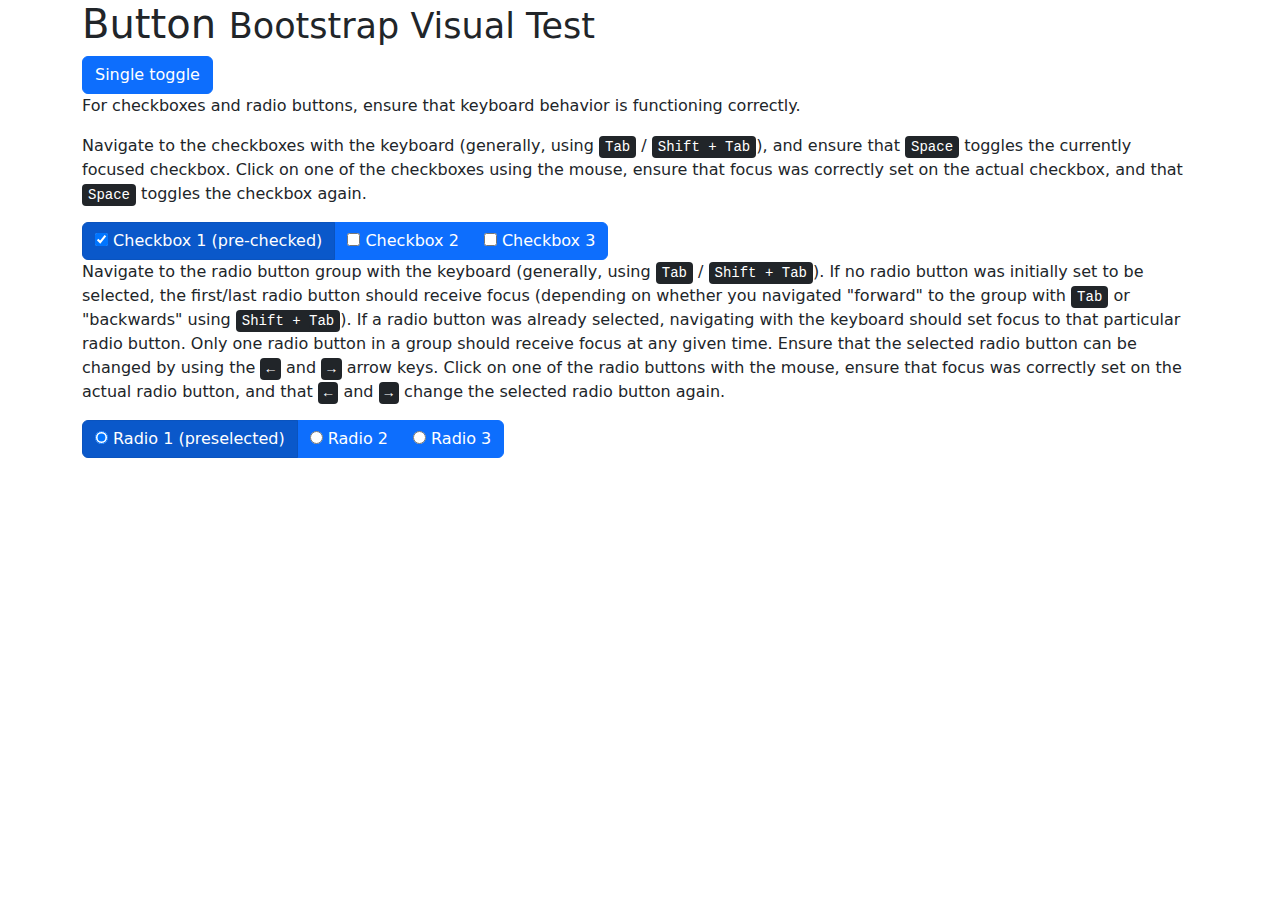
<file: assets/bootstrap-5.3.2/js/tests/visual/button.html>
<!doctype html>
<html lang="en">
  <head>
    <meta charset="utf-8">
    <meta name="viewport" content="width=device-width, initial-scale=1">
    <link href="../../../dist/css/bootstrap.min.css" rel="stylesheet">
    <title>Button</title>
  </head>
  <body>
    <div class="container">
      <h1>Button <small>Bootstrap Visual Test</small></h1>

      <button type="button" class="btn btn-primary" data-bs-toggle="button" aria-pressed="false" autocomplete="off">
        Single toggle
      </button>

      <p>For checkboxes and radio buttons, ensure that keyboard behavior is functioning correctly.</p>
      <p>Navigate to the checkboxes with the keyboard (generally, using <kbd>Tab</kbd> / <kbd><kbd>Shift</kbd> + <kbd>Tab</kbd></kbd>), and ensure that <kbd>Space</kbd> toggles the currently focused checkbox. Click on one of the checkboxes using the mouse, ensure that focus was correctly set on the actual checkbox, and that <kbd>Space</kbd> toggles the checkbox again.</p>

      <div class="btn-group" data-bs-toggle="buttons">
        <label class="btn btn-primary active">
          <input type="checkbox" checked autocomplete="off"> Checkbox 1 (pre-checked)
        </label>
        <label class="btn btn-primary">
          <input type="checkbox" autocomplete="off"> Checkbox 2
        </label>
        <label class="btn btn-primary">
          <input type="checkbox" autocomplete="off"> Checkbox 3
        </label>
      </div>

      <p>Navigate to the radio button group with the keyboard (generally, using <kbd>Tab</kbd> / <kbd><kbd>Shift</kbd> + <kbd>Tab</kbd></kbd>). If no radio button was initially set to be selected, the first/last radio button should receive focus (depending on whether you navigated "forward" to the group with <kbd>Tab</kbd> or "backwards" using <kbd><kbd>Shift</kbd> + <kbd>Tab</kbd></kbd>). If a radio button was already selected, navigating with the keyboard should set focus to that particular radio button. Only one radio button in a group should receive focus at any given time.  Ensure that the selected radio button can be changed by using the <kbd>←</kbd> and <kbd>→</kbd> arrow keys. Click on one of the radio buttons with the mouse,  ensure that focus was correctly set on the actual radio button, and that <kbd>←</kbd> and <kbd>→</kbd> change the selected radio button again.</p>

      <div class="btn-group" data-bs-toggle="buttons">
        <label class="btn btn-primary active">
          <input type="radio" name="options" id="option1" autocomplete="off" checked> Radio 1 (preselected)
        </label>
        <label class="btn btn-primary">
          <input type="radio" name="options" id="option2" autocomplete="off"> Radio 2
        </label>
        <label class="btn btn-primary">
          <input type="radio" name="options" id="option3" autocomplete="off"> Radio 3
        </label>
      </div>
    </div>

    <script src="../../../dist/js/bootstrap.bundle.js"></script>
  </body>
</html>
</file>
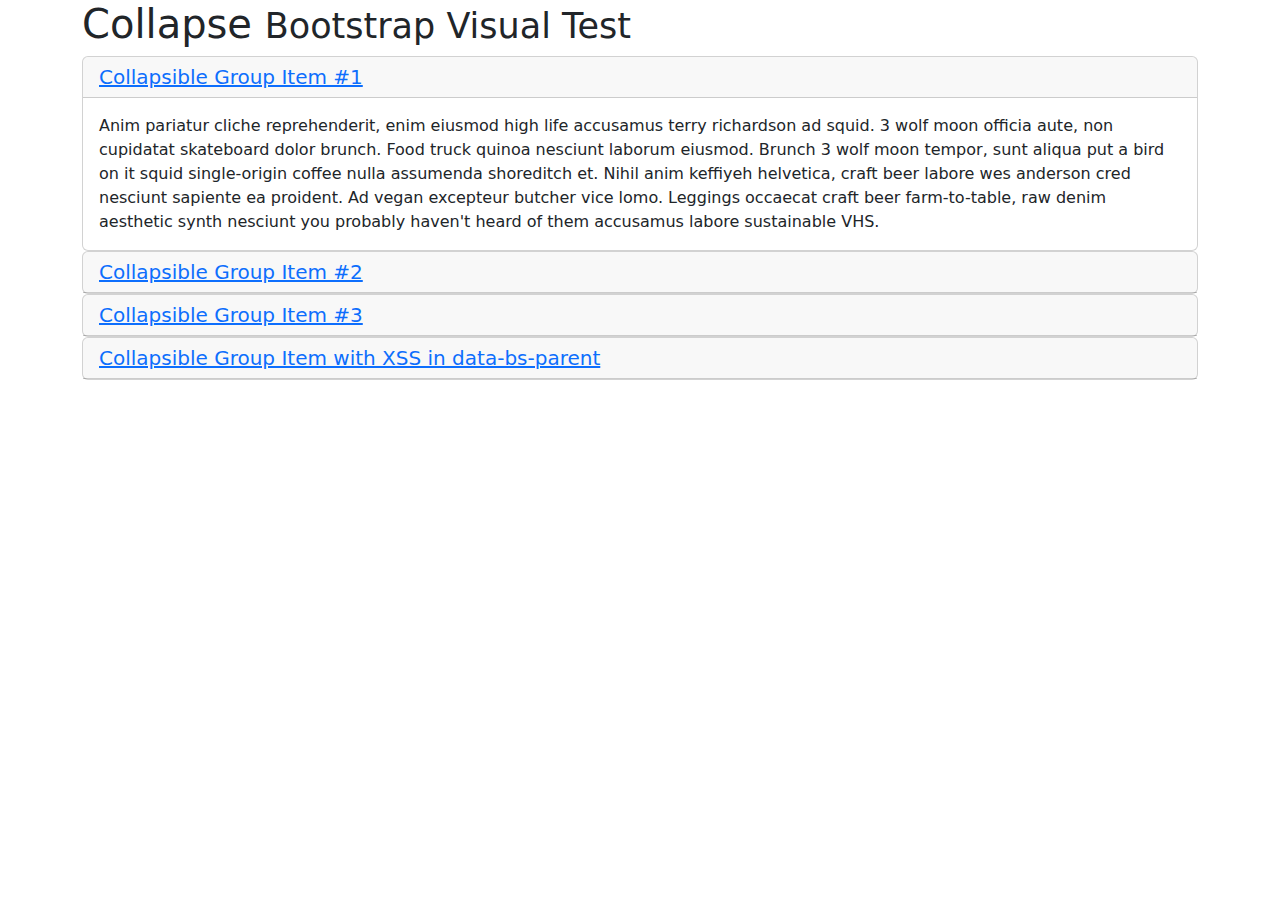
<file: assets/bootstrap-5.3.2/js/tests/visual/collapse.html>
<!doctype html>
<html lang="en">
  <head>
    <meta charset="utf-8">
    <meta name="viewport" content="width=device-width, initial-scale=1">
    <link href="../../../dist/css/bootstrap.min.css" rel="stylesheet">
    <title>Collapse</title>
  </head>
  <body>
    <div class="container">
      <h1>Collapse <small>Bootstrap Visual Test</small></h1>

      <div id="accordion" role="tablist">
        <div class="card" role="presentation">
          <div class="card-header" role="tab" id="headingOne">
            <h5 class="mb-0">
              <a data-bs-toggle="collapse" href="#collapseOne" aria-expanded="true" aria-controls="collapseOne">
                Collapsible Group Item #1
              </a>
            </h5>
          </div>

          <div id="collapseOne" class="collapse show" data-bs-parent="#accordion" role="tabpanel" aria-labelledby="headingOne">
            <div class="card-body">
              Anim pariatur cliche reprehenderit, enim eiusmod high life accusamus terry richardson ad squid. 3 wolf moon officia aute, non cupidatat skateboard dolor brunch. Food truck quinoa nesciunt laborum eiusmod. Brunch 3 wolf moon tempor, sunt aliqua put a bird on it squid single-origin coffee nulla assumenda shoreditch et. Nihil anim keffiyeh helvetica, craft beer labore wes anderson cred nesciunt sapiente ea proident. Ad vegan excepteur butcher vice lomo. Leggings occaecat craft beer farm-to-table, raw denim aesthetic synth nesciunt you probably haven't heard of them accusamus labore sustainable VHS.
            </div>
          </div>
        </div>
        <div class="card" role="presentation">
          <div class="card-header" role="tab" id="headingTwo">
            <h5 class="mb-0">
              <a class="collapsed" data-bs-toggle="collapse" href="#collapseTwo" aria-expanded="false" aria-controls="collapseTwo">
                Collapsible Group Item #2
              </a>
            </h5>
          </div>
          <div id="collapseTwo" class="collapse" data-bs-parent="#accordion" role="tabpanel" aria-labelledby="headingTwo">
            <div class="card-body">
              Anim pariatur cliche reprehenderit, enim eiusmod high life accusamus terry richardson ad squid. 3 wolf moon officia aute, non cupidatat skateboard dolor brunch. Food truck quinoa nesciunt laborum eiusmod. Brunch 3 wolf moon tempor, sunt aliqua put a bird on it squid single-origin coffee nulla assumenda shoreditch et. Nihil anim keffiyeh helvetica, craft beer labore wes anderson cred nesciunt sapiente ea proident. Ad vegan excepteur butcher vice lomo. Leggings occaecat craft beer farm-to-table, raw denim aesthetic synth nesciunt you probably haven't heard of them accusamus labore sustainable VHS.
            </div>
          </div>
        </div>
        <div class="card" role="presentation">
          <div class="card-header" role="tab" id="headingThree">
            <h5 class="mb-0">
              <a class="collapsed" data-bs-toggle="collapse" href="#collapseThree" aria-expanded="false" aria-controls="collapseThree">
                Collapsible Group Item #3
              </a>
            </h5>
          </div>
          <div id="collapseThree" class="collapse" data-bs-parent="#accordion" role="tabpanel" aria-labelledby="headingThree">
            <div class="card-body">
              Anim pariatur cliche reprehenderit, enim eiusmod high life accusamus terry richardson ad squid. 3 wolf moon officia aute, non cupidatat skateboard dolor brunch. Food truck quinoa nesciunt laborum eiusmod. Brunch 3 wolf moon tempor, sunt aliqua put a bird on it squid single-origin coffee nulla assumenda shoreditch et. Nihil anim keffiyeh helvetica, craft beer labore wes anderson cred nesciunt sapiente ea proident. Ad vegan excepteur butcher vice lomo. Leggings occaecat craft beer farm-to-table, raw denim aesthetic synth nesciunt you probably haven't heard of them accusamus labore sustainable VHS.
            </div>
          </div>
        </div>
        <div class="card" role="presentation">
          <div class="card-header" role="tab" id="headingFour">
            <h5 class="mb-0">
              <a class="collapsed" data-bs-toggle="collapse" href="#collapseFour" aria-expanded="false" aria-controls="collapseFour">
                Collapsible Group Item with XSS in data-bs-parent
              </a>
            </h5>
          </div>
          <div id="collapseFour" class="collapse" data-bs-parent="<img src=1 onerror=alert(123)>" role="tabpanel" aria-labelledby="headingFour">
            <div class="card-body">
              Anim pariatur cliche reprehenderit, enim eiusmod high life accusamus terry richardson ad squid. 3 wolf moon officia aute, non cupidatat skateboard dolor brunch. Food truck quinoa nesciunt laborum eiusmod. Brunch 3 wolf moon tempor, sunt aliqua put a bird on it squid single-origin coffee nulla assumenda shoreditch et. Nihil anim keffiyeh helvetica, craft beer labore wes anderson cred nesciunt sapiente ea proident. Ad vegan excepteur butcher vice lomo. Leggings occaecat craft beer farm-to-table, raw denim aesthetic synth nesciunt you probably haven't heard of them accusamus labore sustainable VHS.
            </div>
          </div>
        </div>
      </div>
    </div>

    <script src="../../../dist/js/bootstrap.bundle.js"></script>
  </body>
</html>
</file>
